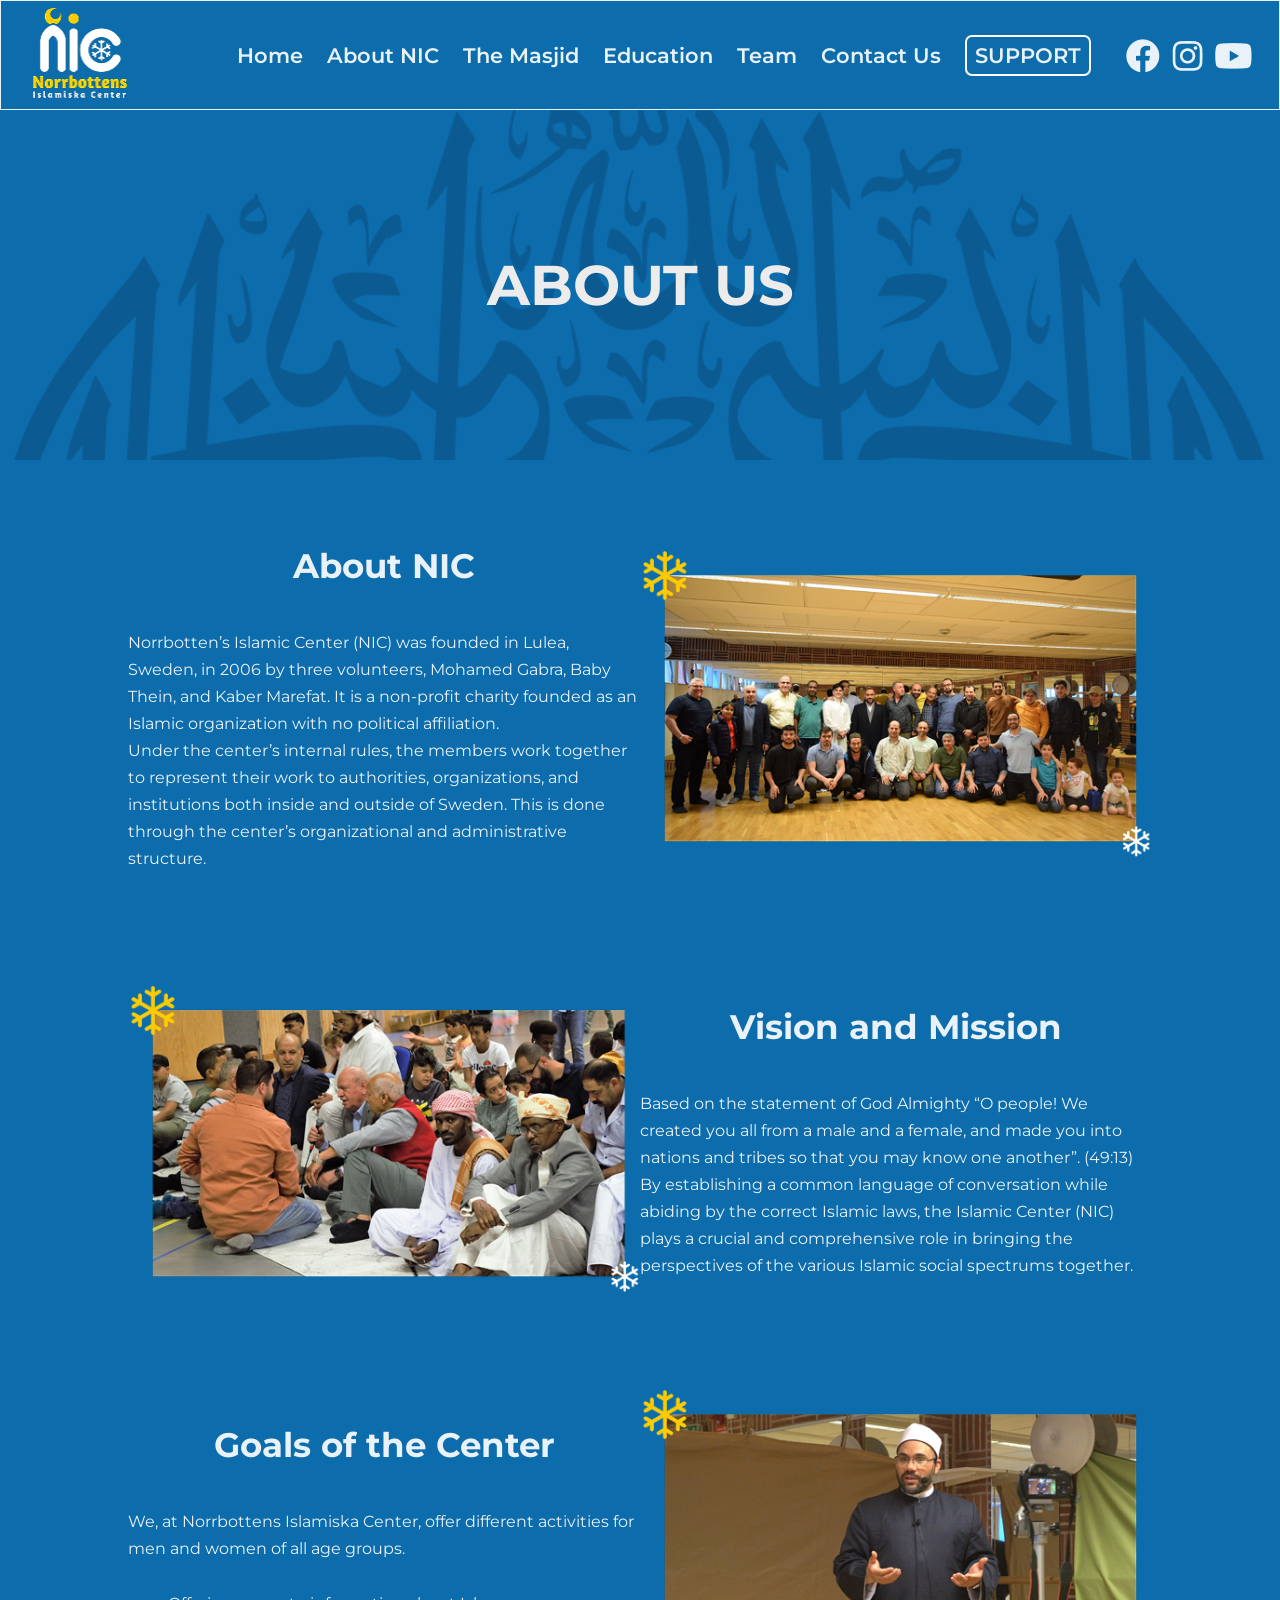
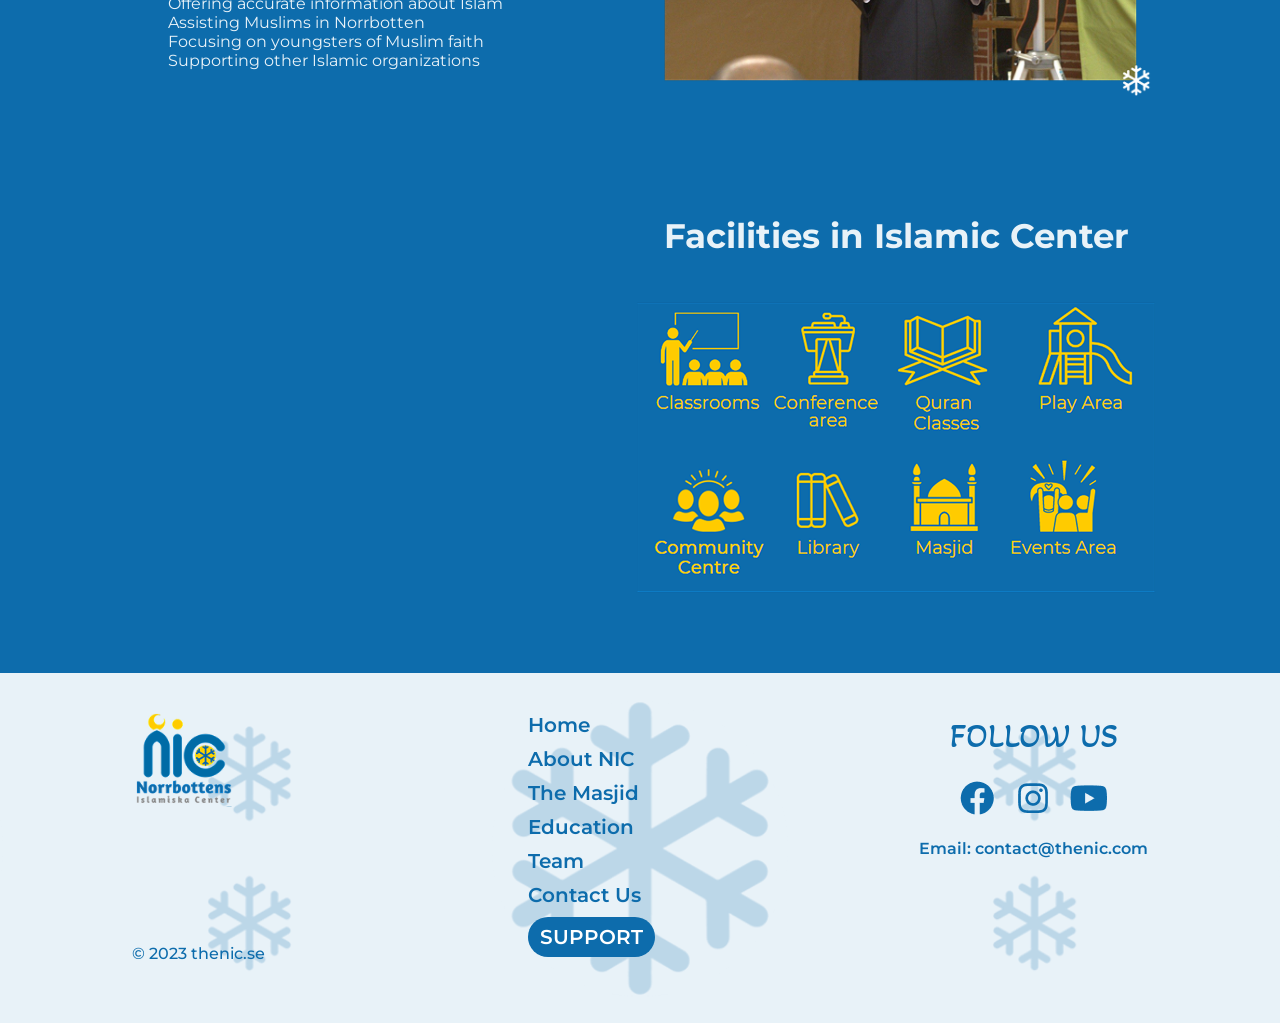
<file: about.html>
<!DOCTYPE html>
<html lang="en">

<head>
  <meta charset="UTF-8" />
  <meta name="viewport" content="width=device-width, initial-scale=1.0" />
  <link rel="stylesheet" href="./style.css" />
  <link rel="stylesheet" href="./index.html" />
  <link rel="icon" type="image/x-icon" href="./Assets/footer logo.png">
  <title>About Page</title>
</head>

<body>
  <div class="about_page">
    <div class="navbar">
      <div class="logo">
        <img src="./Assets/logo.png" alt="" />
      </div>

      <div class="nav_menu">
        <a href="./index.html">Home</a>
        <a href="./about.html">About NIC</a>
        <a href="./masjid.html">The Masjid</a>
        <a href="./education.html">Education</a>
        <a href="./team.html">Team</a>
        <a href="./contact.html">Contact Us</a>
        <a class="support" href="">Support</a>

        <div class="social_icons">
          <img src="./Assets/fb.png" alt="" />
          <img src="./Assets/insta.png" alt="" />
          <img src="./Assets/youtube.png" alt="" />
        </div>
      </div>
    </div>

    <div class="hero_section">
      <div class="hero_content">
        <p>ABOUT US</p>
      </div>
    </div>

    <div class="about_content">
      <div class="about">
        <div class="left">
          <h1>About NIC</h1>
          <p>
            Norrbotten’s Islamic Center (NIC) was founded in Lulea, Sweden, in
            2006 by three volunteers, Mohamed Gabra, Baby Thein, and Kaber
            Marefat. It is a non-profit charity founded as an Islamic
            organization with no political affiliation. <br />
            Under the center’s internal rules, the members work together to
            represent their work to authorities, organizations, and
            institutions both inside and outside of Sweden. This is done
            through the center’s organizational and administrative structure.
          </p>
        </div>
        <div class="right">
          <img src="./Assets/about.png" alt="" />
        </div>
      </div>
      <div class="vision">
        <div class="left">
          <img src="./Assets/vision img.png" alt="" />
        </div>

        <div class="right">
          <h1>Vision and Mission</h1>
          <p>
            Based on the statement of God Almighty “O people! We created you all from a male and a female, and made you
            into nations and tribes so that you may know one another”. (49:13) <br>
            By establishing a common language of conversation while abiding by the correct Islamic laws, the Islamic
            Center (NIC) plays a crucial and comprehensive role in bringing the perspectives of the various Islamic
            social spectrums together.
          </p>
        </div>


      </div>
      <div class="goals">
        <div class="left">
          <h1>Goals of the Center</h1>
          <p>
            We, at Norrbottens Islamiska Center, offer different activities for men and women of all age groups.
          </p>

          <ul>
            <li>Offering accurate information about Islam</li>
            <li>Assisting Muslims in Norrbotten</li>
            <li>Focusing on youngsters of Muslim faith</li>
            <li>Supporting other Islamic organizations</li>
          </ul>
        </div>
        <div class="right">
          <img src="./Assets/goals.png" alt="" />
        </div>
      </div>
      <div class="facilities">

        <div class="left">
          <h1>Goals of the Center</h1>
          <p>
            We, at Norrbottens Islamiska Center, offer different activities for men and women of all age groups.
          </p>

          <ul>
            <li>Offering accurate information about Islam</li>
            <li>Assisting Muslims in Norrbotten</li>
            <li>Focusing on youngsters of Muslim faith</li>
            <li>Supporting other Islamic organizations</li>
          </ul>
        </div>
        <div class="righ">
          <h1>Facilities in Islamic Center</h1>
          <div class="fac_img">
            <img src="./Assets/fac img.png" alt="">
          </div>
        </div>

      </div>
    </div>


  </div>
  <div class="footer">
    <div class="logo">
      <img src="./Assets/footer logo.png" alt="" />
      <p>© 2023 thenic.se</p>
    </div>

    <div class="footer_menu">


      <a href="./index.html">Home</a>
      <a href="./about.html">About NIC</a>
      <a href="./masjid.html">The Masjid</a>
      <a href="./education.html">Education</a>
      <a href="./team.html">Team</a>
      <a href="./contact.html">Contact Us</a>
      <a class="support" href="">Support</a>


    </div>

    <div class="social_icons">
      <div class="head">Follow Us</div>
      <div class="img">
        <img src="./Assets/footer fb.png" alt="" />
        <img src="./Assets/footer insta.png" alt="" />
        <img src="./Assets/footer yt.png" alt="" />
      </div>
      <div class="email">Email: contact@thenic.com</div>
    </div>

  </div>
</body>

</html>
</file>
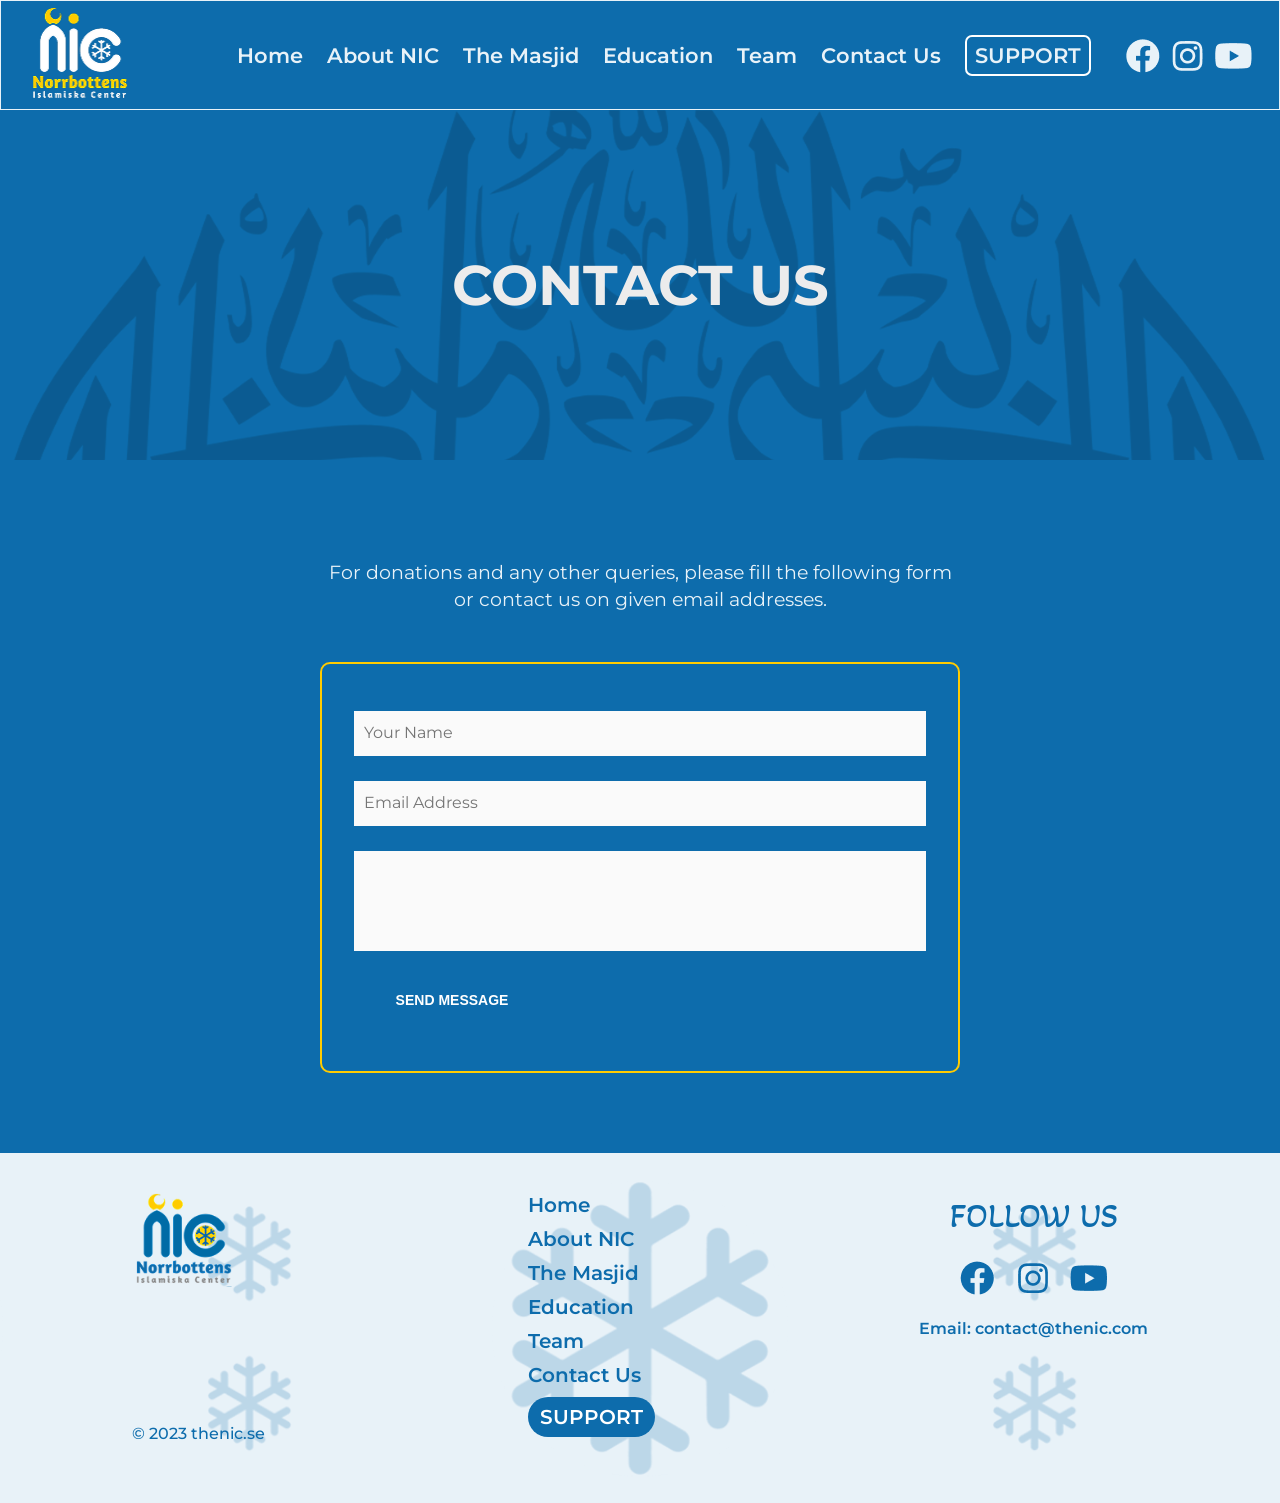
<file: contact.html>
<!DOCTYPE html>
<html lang="en">

<head>
  <meta charset="UTF-8" />
  <meta name="viewport" content="width=device-width, initial-scale=1.0" />
  <link rel="stylesheet" href="./style.css" />
  <link rel="stylesheet" href="./index.html">
  <link rel="icon" type="image/x-icon" href="./Assets/footer logo.png">
  
  <title>Contact Page</title>
</head>

<body>

  <!-- navbar -->
  <div class="navbar">
    <div class="logo">
      <img src="./Assets/logo.png" alt="" />
    </div>

    <div class="nav_menu">
      <a href="./index.html">Home</a>
      <a href="./about.html">About NIC</a>
      <a href="./masjid.html">The Masjid</a>
      <a href="./education.html">Education</a>
      <a href="./team.html">Team</a>
      <a href="./contact.html">Contact Us</a>
      <a class="support" href="">Support</a>


      <div class="social_icons">
        <img src="./Assets/fb.png" alt="" />
        <img src="./Assets/insta.png" alt="" />
        <img src="./Assets/youtube.png" alt="" />
      </div>
    </div>
  </div>


  <!-- hero section -->
  <div class="hero_section">
    <div class="hero_content">
      <p>CONTACT US</p>
    </div>
  </div>

  <div class="form_section">
    <p>For donations and any other queries, please fill the following form or contact us on given email addresses.</p>
    <form action="">

      <input class="input_main" type="text" placeholder="Your Name">
           <input class="input_main" type="text" placeholder="Email Address">
           <input class="input_sec" type="text">
<button class="form_btn">SEND MESSAGE</button>

    </form>
  </div>


  <!-- Footer -->
  <div class="footer">
    <div class="logo">
      <img src="./Assets/footer logo.png" alt="" />
      <p>© 2023 thenic.se</p>
    </div>

    <div class="footer_menu">


      <a href="./index.html">Home</a>
      <a href="./about.html">About NIC</a>
      <a href="./masjid.html">The Masjid</a>
      <a href="./education.html">Education</a>
      <a href="./team.html">Team</a>
      <a href="./contact.html">Contact Us</a>
      <a class="support" href="">Support</a>


    </div>

    <div class="social_icons">
      <div class="head">Follow Us</div>
      <div class="img">
        <img src="./Assets/footer fb.png" alt="" />
        <img src="./Assets/footer insta.png" alt="" />
        <img src="./Assets/footer yt.png" alt="" />
      </div>
      <div class="email">Email: contact@thenic.com</div>
    </div>

  </div>

</body>

</html>
</file>
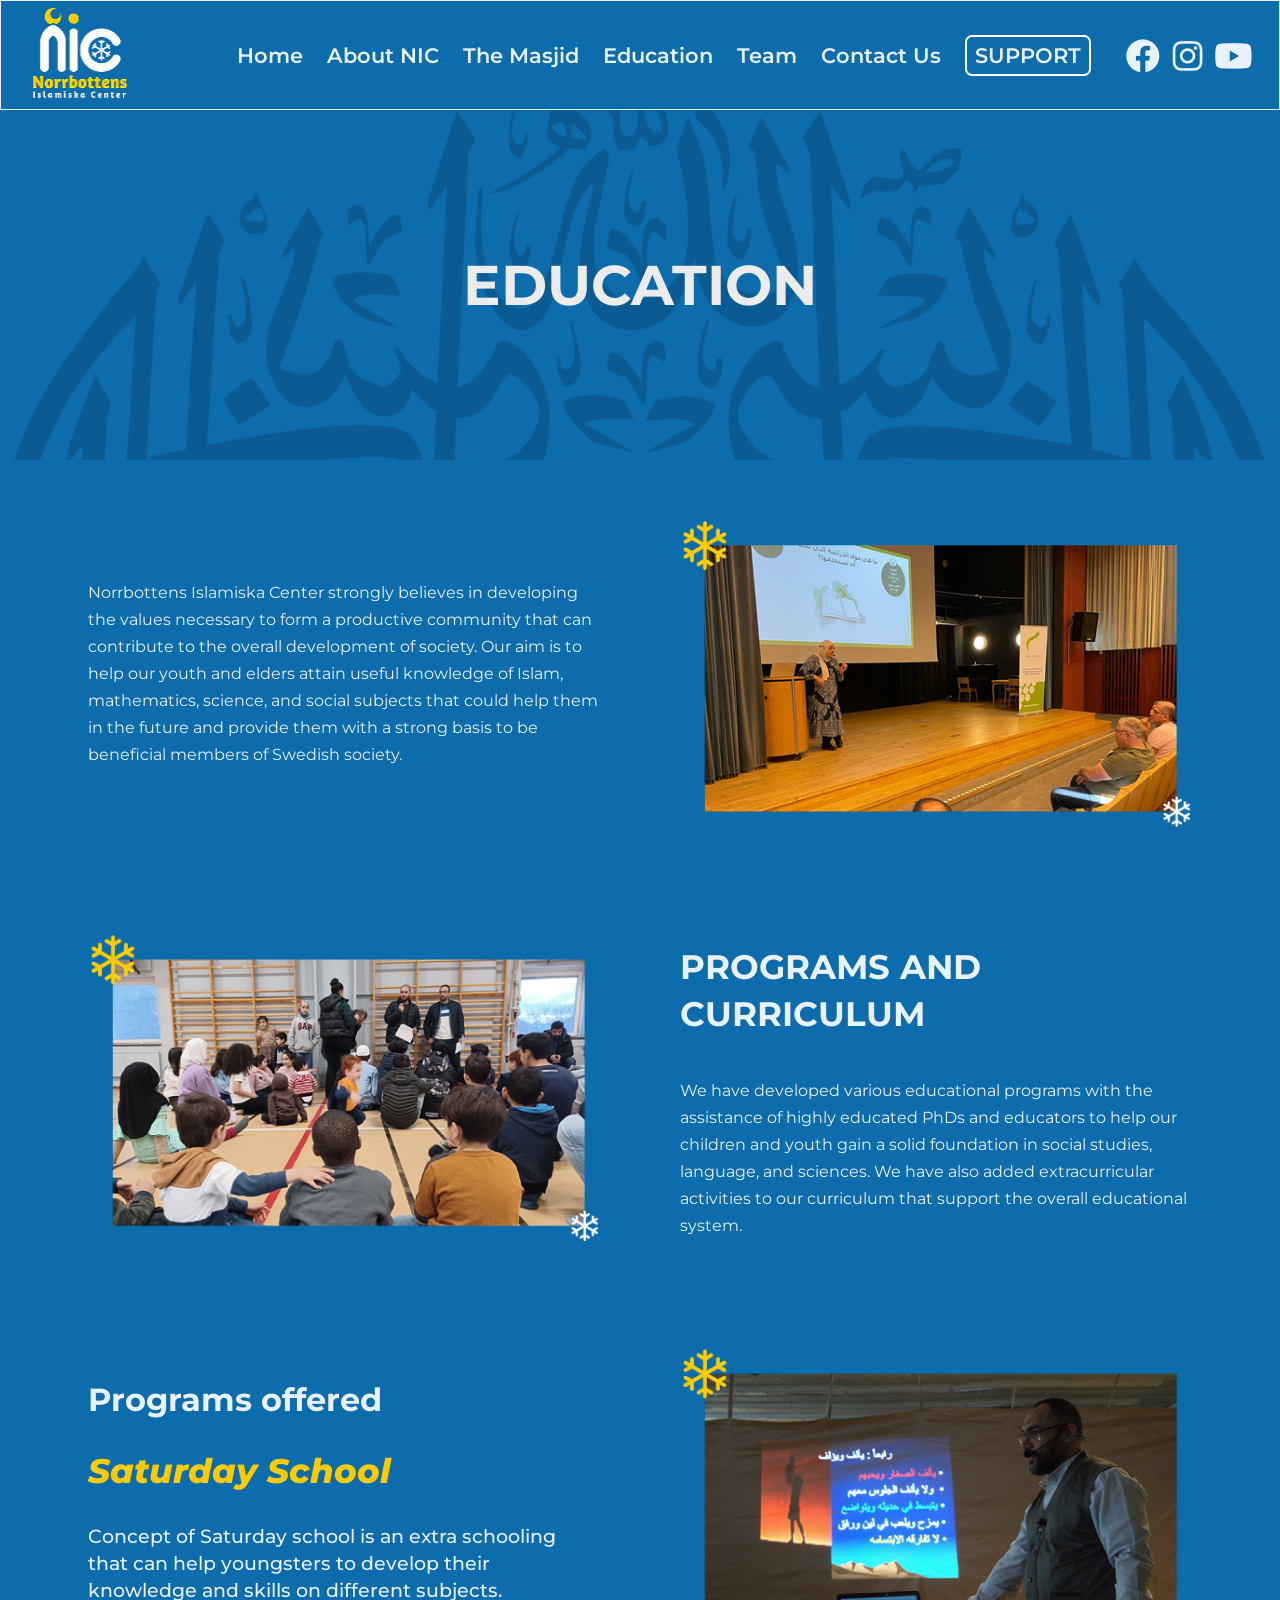
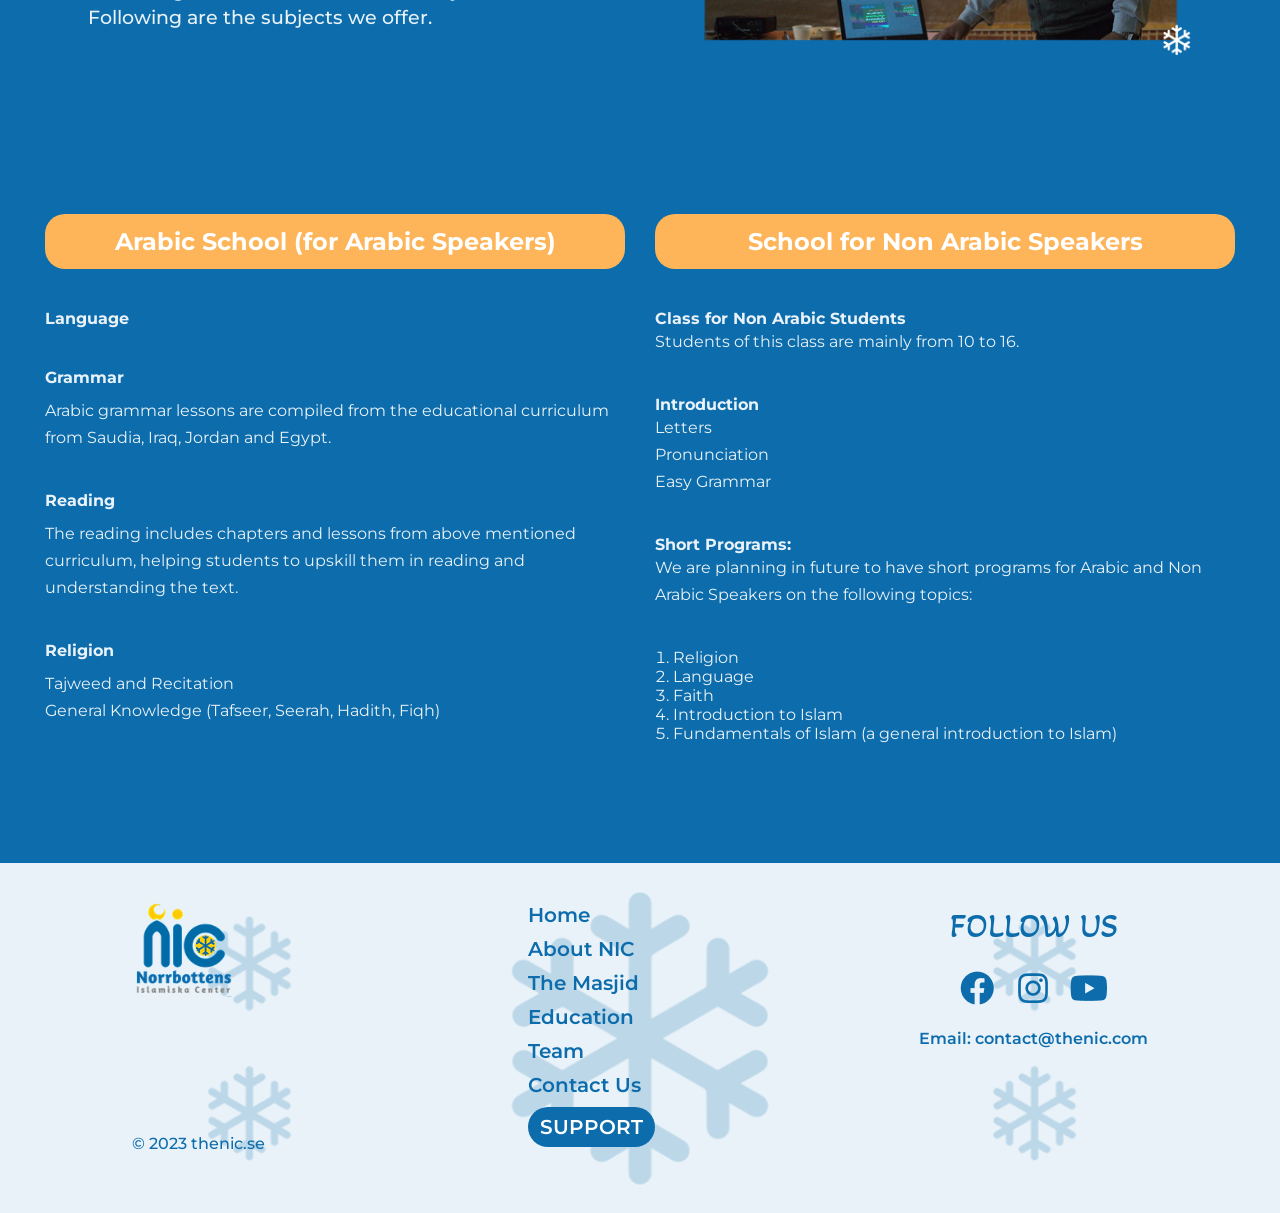
<file: education.html>
<!DOCTYPE html>
<html lang="en">

<head>
  <meta charset="UTF-8" />
  <meta name="viewport" content="width=device-width, initial-scale=1.0" />
  <link rel="stylesheet" href="./style.css" />
  <link rel="stylesheet" href="./index.html" />
  <link rel="icon" type="image/x-icon" href="./Assets/footer logo.png">
  <title>Education Page</title>
</head>

<body>
  <div class="education_page">
    <div class="navbar">
      <div class="logo">
        <img src="./Assets/logo.png" alt="" />
      </div>

      <div class="nav_menu">
        <a href="./index.html">Home</a>
        <a href="./about.html">About NIC</a>
        <a href="./masjid.html">The Masjid</a>
        <a href="./education.html">Education</a>
        <a href="./team.html">Team</a>
        <a href="./contact.html">Contact Us</a>
        <a class="support" href="">Support</a>

        <div class="social_icons">
          <img src="./Assets/fb.png" alt="" />
          <img src="./Assets/insta.png" alt="" />
          <img src="./Assets/youtube.png" alt="" />
        </div>
      </div>
    </div>
    <div class="hero_section">
      <div class="hero_content">
        <p>EDUCATION</p>
      </div>
    </div>
    <div class="content">
      <div class="about_content">
        <div class="one">
          <div class="left">
            <p>
              Norrbottens Islamiska Center strongly believes in developing the
              values necessary to form a productive community that can
              contribute to the overall development of society. Our aim is to
              help our youth and elders attain useful knowledge of Islam,
              mathematics, science, and social subjects that could help them
              in the future and provide them with a strong basis to be
              beneficial members of Swedish society.
            </p>
          </div>
          <div class="right">
            <img src="./Assets/education 1.png" alt="" />
          </div>
        </div>
        <div class="two">
          <div class="left">
            <img src="./Assets/education 2.png" alt="" />
          </div>

          <div class="right">
            <h1>
              Programs and <br />
              Curriculum
            </h1>
            <p>
              We have developed various educational programs with the
              assistance of highly educated PhDs and educators to help our
              children and youth gain a solid foundation in social studies,
              language, and sciences. We have also added extracurricular
              activities to our curriculum that support the overall
              educational system.
            </p>
          </div>
        </div>
        <div class="three">
          <div class="left">
            <h1>Programs offered</h1>
            <h2>Saturday School</h2>
            <p>
              Concept of Saturday school is an extra schooling that can help
              youngsters to develop their knowledge and skills on different
              subjects. Following are the subjects we offer.
            </p>
          </div>
          <div class="right">
            <img src="./Assets/education 3.png" alt="" />
          </div>
        </div>
        <div class="school">
          <div class="arabic">
            <div class="head">Arabic School (for Arabic Speakers)</div>
            <div class="one">
              <h3>Language</h3>
            </div>
            <div class="two">
              <h3>Grammar</h3>
              <p>
                Arabic grammar lessons are compiled from the educational
                curriculum from Saudia, Iraq, Jordan and Egypt.
              </p>
            </div>
            <div class="three">
              <h3>Reading</h3>
              <p>
                The reading includes chapters and lessons from above mentioned
                curriculum, helping students to upskill them in reading and
                understanding the text.
              </p>
            </div>
            <div class="four">
              <h3>Religion</h3>
              <p>
                Tajweed and Recitation <br />
                General Knowledge (Tafseer, Seerah, Hadith, Fiqh)
              </p>
            </div>
          </div>
          <div class="non_arabic">
            <div class="head">School for Non Arabic Speakers</div>
            <div class="one">
              <h3>Class for Non Arabic Students</h3>
              <p>Students of this class are mainly from 10 to 16.</p>
            </div>
            <div class="two">
              <h3>Introduction</h3>
              <p>Letters</p>
              <p>Pronunciation</p>
              <p>Easy Grammar</p>
            </div>
            <div class="three">
              <h3>Short Programs:</h3>
              <p>
                We are planning in future to have short programs for Arabic and Non Arabic Speakers on the following
                topics:
              </p>
            </div>
            <div class="four">
              <ul>
                <li>Religion</li>
                <li>Language</li>
                <li>Faith</li>
                <li>Introduction to Islam</li>
                <li>Fundamentals of Islam (a general introduction to Islam)</li>

              </ul>
            </div>
          </div>
        </div>
      </div>
    </div>
  </div>

  <div class="footer">
    <div class="logo">
      <img src="./Assets/footer logo.png" alt="" />
      <p>© 2023 thenic.se</p>
    </div>

    <div class="footer_menu">


      <a href="./index.html">Home</a>
      <a href="./about.html">About NIC</a>
      <a href="./masjid.html">The Masjid</a>
      <a href="./education.html">Education</a>
      <a href="./team.html">Team</a>
      <a href="./contact.html">Contact Us</a>
      <a class="support" href="">Support</a>


    </div>

    <div class="social_icons">
      <div class="head">Follow Us</div>
      <div class="img">
        <img src="./Assets/footer fb.png" alt="" />
        <img src="./Assets/footer insta.png" alt="" />
        <img src="./Assets/footer yt.png" alt="" />
      </div>
      <div class="email">Email: contact@thenic.com</div>
    </div>

  </div>
  </div>

</body>

</html>
</file>
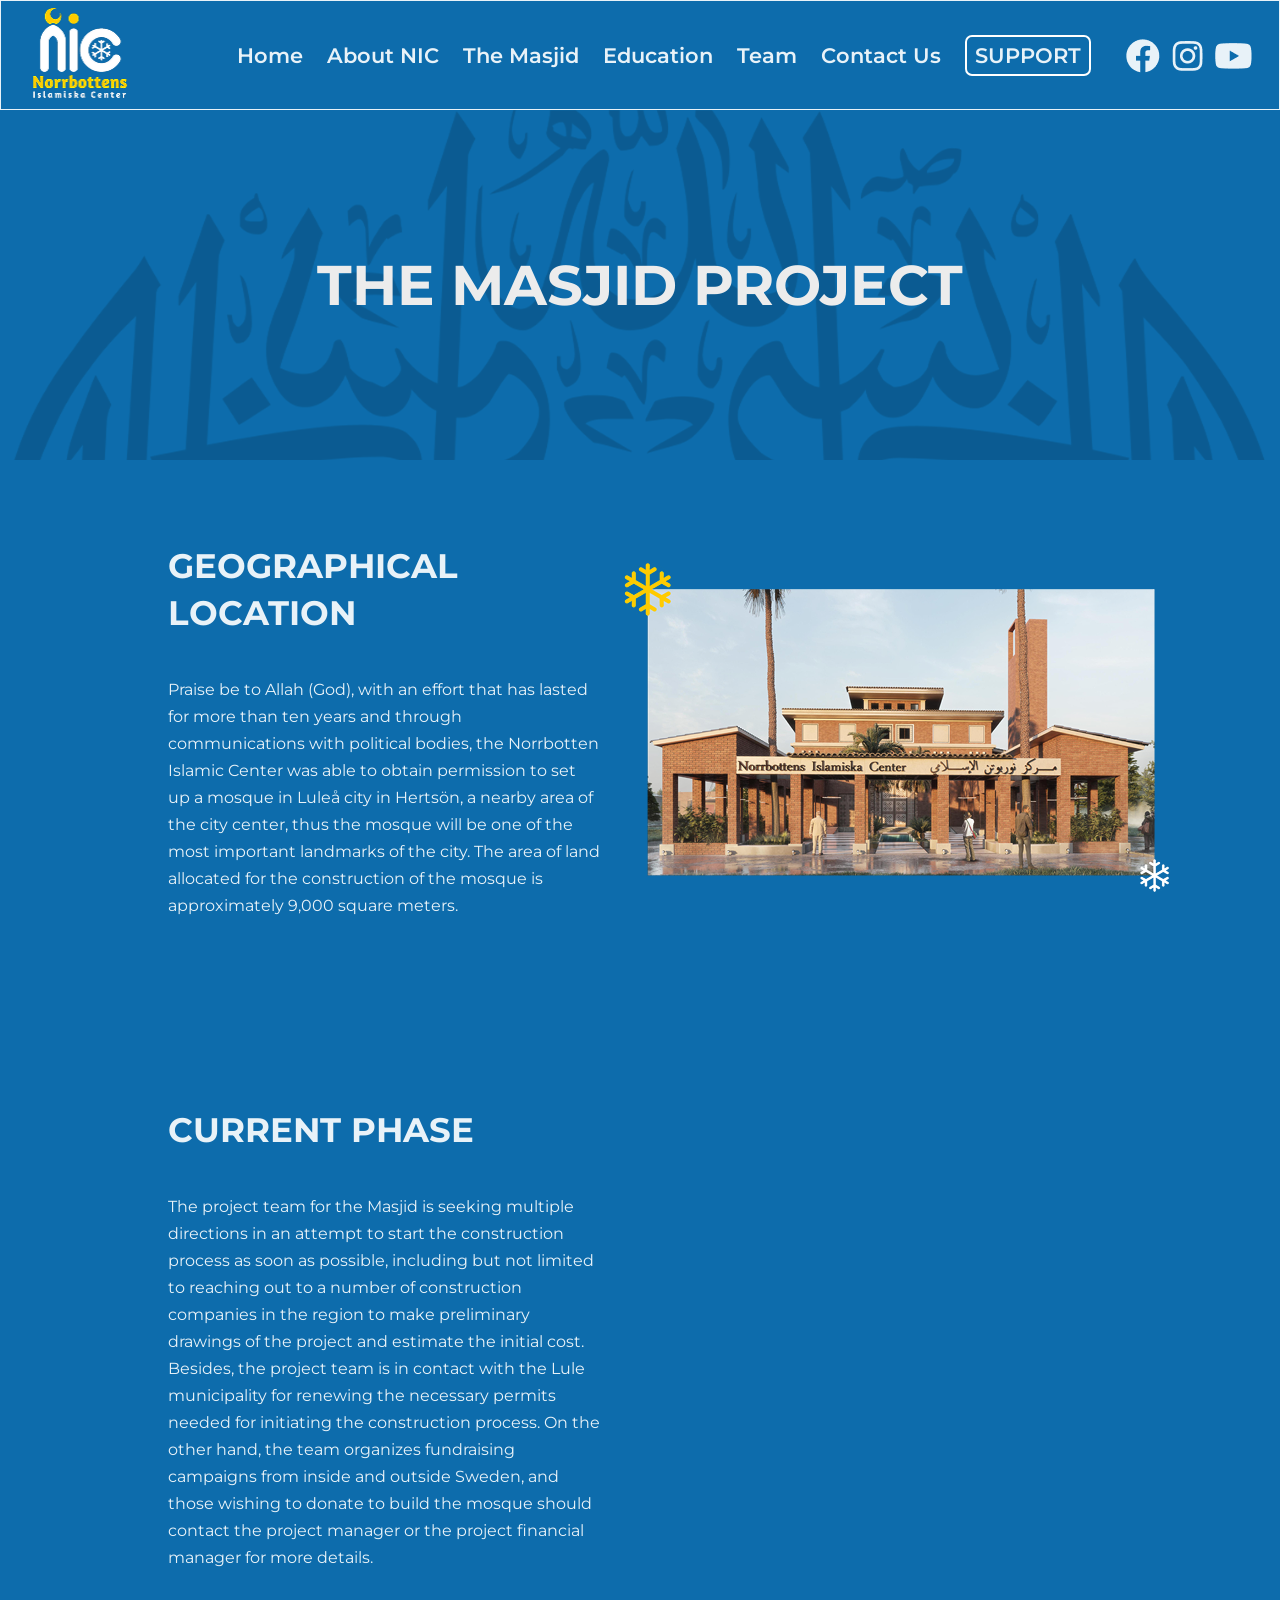
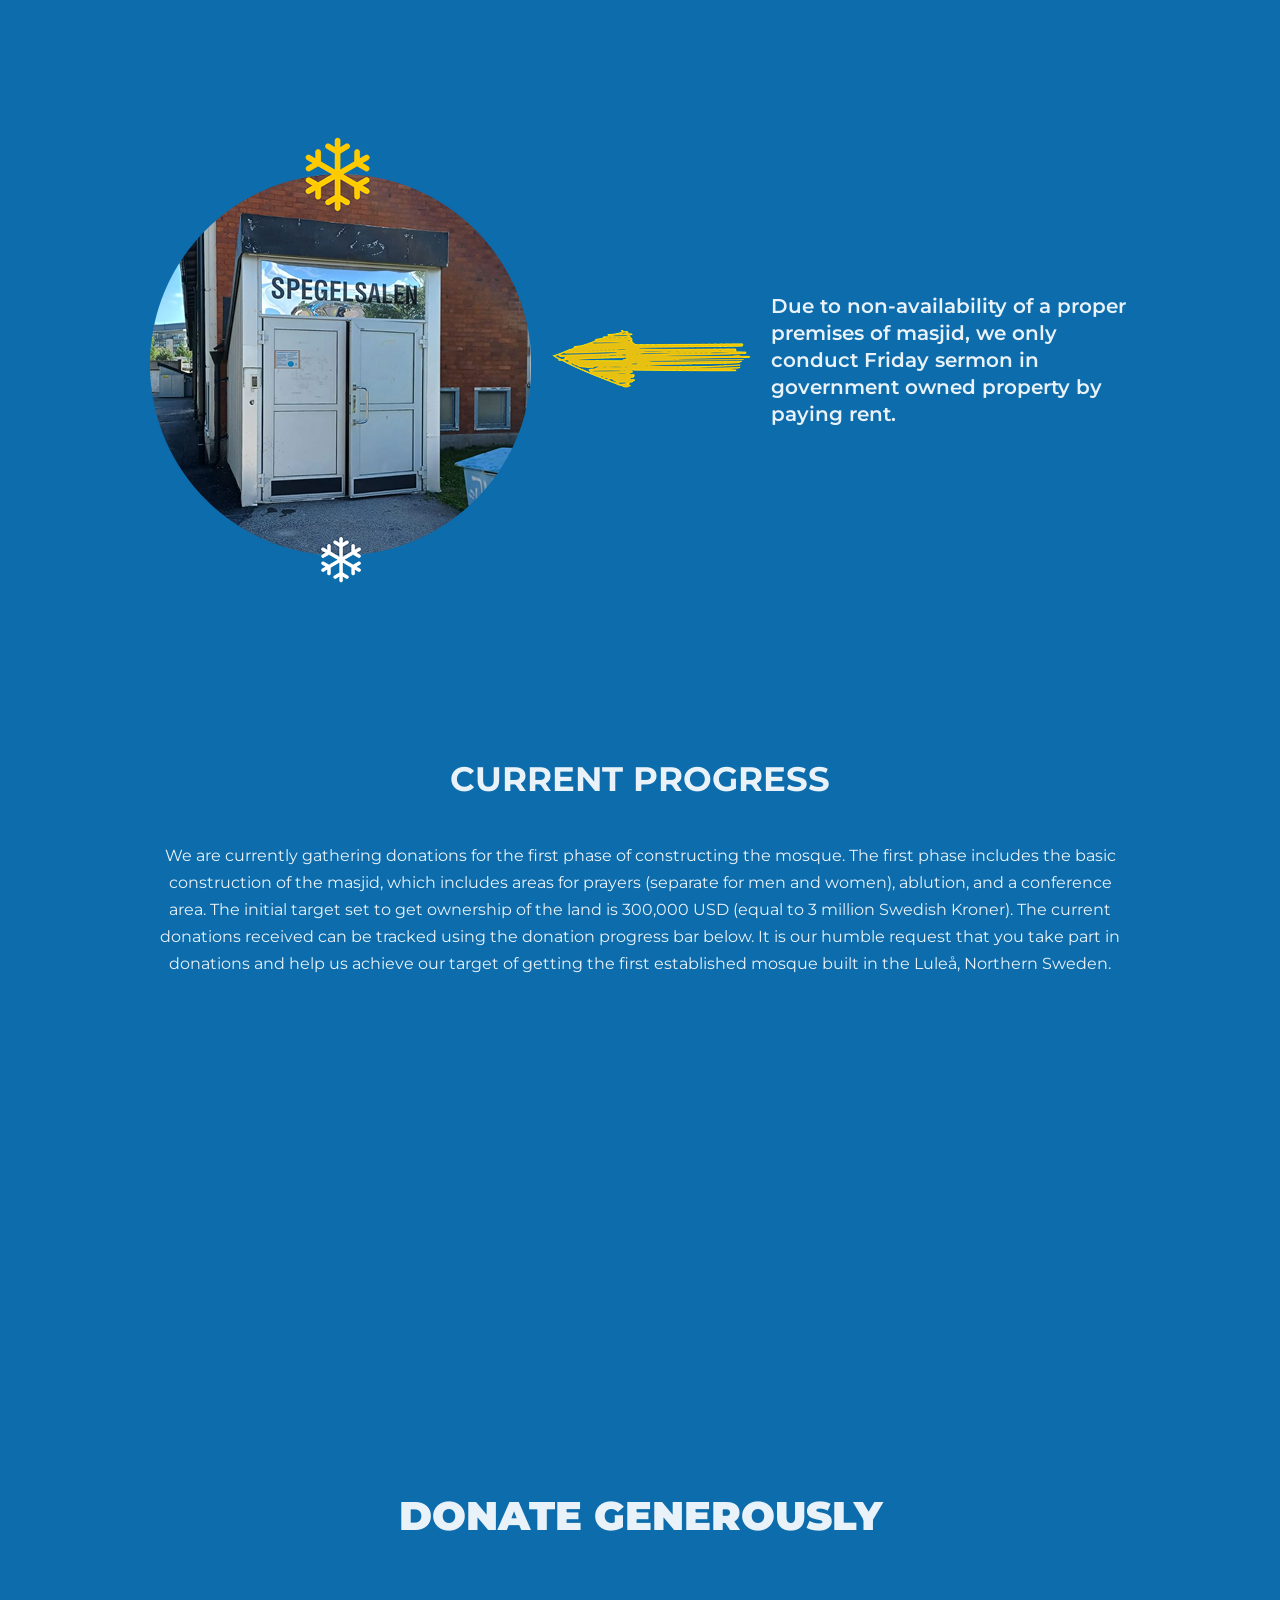
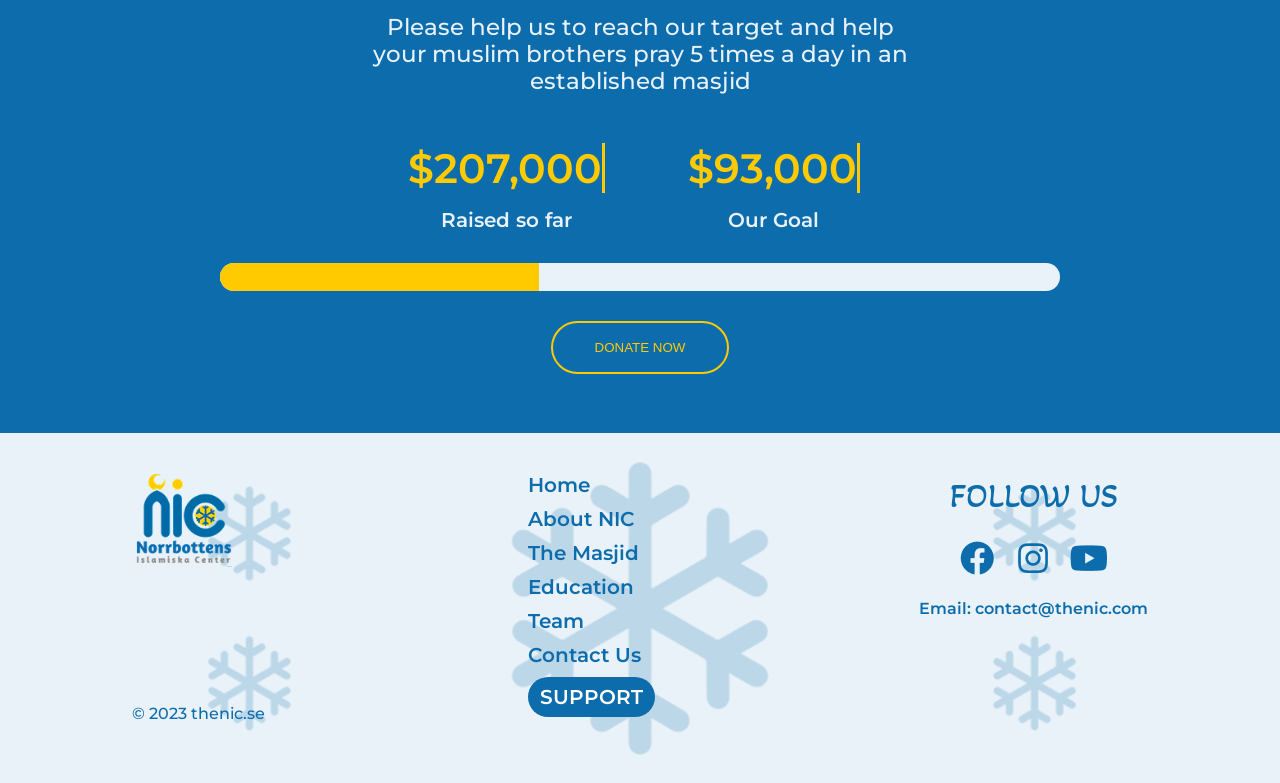
<file: masjid.html>
<!DOCTYPE html>
<html lang="en">
  <head>
    <meta charset="UTF-8" />
    <meta name="viewport" content="width=device-width, initial-scale=1.0" />
    <link rel="stylesheet" href="./style.css" />
    <link rel="stylesheet" href="./index.html" />
    <link rel="icon" type="image/x-icon" href="./Assets/footer logo.png">
    <title>Masjid Page</title>
  </head>
  <body>
    <div class="masjid_page">
      <div class="navbar">
        <div class="logo">
          <img src="./Assets/logo.png" alt="" />
        </div>

        <div class="nav_menu">
          <a href="./index.html">Home</a>
          <a href="./about.html">About NIC</a>
          <a href="./masjid.html">The Masjid</a>
          <a href="./education.html">Education</a>
          <a href="./team.html">Team</a>
          <a href="./contact.html">Contact Us</a>
          <a class="support" href="">Support</a>

          <div class="social_icons">
            <img src="./Assets/fb.png" alt="" />
            <img src="./Assets/insta.png" alt="" />
            <img src="./Assets/youtube.png" alt="" />
          </div>
        </div>
      </div>

      <div class="hero_section">
        <div class="hero_content">
          <p>THE MASJID PROJECT</p>
        </div>
      </div>
      <div class="main_content">
        <div class="geographical">
          <div class="left">
            <h1>GEOGRAPHICAL LOCATION</h1>
            <p>
              Praise be to Allah (God), with an effort that has lasted for more
              than ten years and through communications with political bodies,
              the Norrbotten Islamic Center was able to obtain permission to set
              up a mosque in Luleå city in Hertsön, a nearby area of the city
              center, thus the mosque will be one of the most important
              landmarks of the city. The area of land allocated for the
              construction of the mosque is approximately 9,000 square meters.
            </p>
          </div>
          <div class="right">
            <img src="./Assets/masjid.png" alt="" />
          </div>
        </div>

        <div class="current">
          <div class="left">
            <h1>CURRENT PHASE</h1>
            <p>
              The project team for the Masjid is seeking multiple directions in
              an attempt to start the construction process as soon as possible,
              including but not limited to reaching out to a number of
              construction companies in the region to make preliminary drawings
              of the project and estimate the initial cost. Besides, the project
              team is in contact with the Lule municipality for renewing the
              necessary permits needed for initiating the construction process.
              On the other hand, the team organizes fundraising campaigns from
              inside and outside Sweden, and those wishing to donate to build
              the mosque should contact the project manager or the project
              financial manager for more details.
            </p>
          </div>
          <div class="right">
            <iframe
              width="560"
              height="315"
              src="https://www.youtube.com/embed/f_KR6ntXhZw?si=HZpTrb7V-jMwnwiT"
              title="YouTube video player"
              frameborder="0"
              allow="accelerometer; autoplay; clipboard-write; encrypted-media; gyroscope; picture-in-picture; web-share"
              referrerpolicy="strict-origin-when-cross-origin"
              allowfullscreen
            ></iframe>
          </div>
        </div>
        <div class="gate">
          <div class="left">
            <img src="./Assets/gate.png" alt="" />
          </div>
          <div class="midd">
            <img src="./Assets/arrow.png" alt="" />
          </div>
          <div class="right">
            <p>
              Due to non-availability of a proper premises of masjid, we only
              conduct Friday sermon in government owned property by paying rent.
            </p>
          </div>
        </div>

        <div class="current_progress">
          <h1>CURRENT PROGRESS</h1>
          <p>
            We are currently gathering donations for the first phase of
            constructing the mosque. The first phase includes the basic
            construction of the masjid, which includes areas for prayers
            (separate for men and women), ablution, and a conference area. The
            initial target set to get ownership of the land is 300,000 USD
            (equal to 3 million Swedish Kroner). The current donations received
            can be tracked using the donation progress bar below. It is our
            humble request that you take part in donations and help us achieve
            our target of getting the first established mosque built in the
            Luleå, Northern Sweden.
          </p>
        </div>
        <div class="donate">
          <div class="top">
            <iframe
              width="560"
              height="315"
              src="https://www.youtube.com/embed/z9se1w20bPY?si=zSenns1ZzAFS7n39"
              title="YouTube video player"
              frameborder="0"
              allow="accelerometer; autoplay; clipboard-write; encrypted-media; gyroscope; picture-in-picture; web-share"
              referrerpolicy="strict-origin-when-cross-origin"
              allowfullscreen
            ></iframe>
            <h1>DONATE GENEROUSLY</h1>
          </div>
          <div class="middle">
            <p>
              Please help us to reach our target and help your muslim brothers
              pray 5 times a day in an established masjid
            </p>
          </div>
          <div class="bottom">
            <div class="dollar">
              <div class="left">
                <h1 id="target">$93,000</h1>
                <p>Raised so far</p>
              </div>
              <div class="right">
                <h1 id="collected">$207,000</h1>
                <p>Our Goal</p>
              </div>
            </div>
            <div class="bar">
              <div class="fill" id="progress"></div>
            </div>
            <div class="btn">
            <button>DONATE NOW</button>
          </div>
          </div>
        </div>
      </div>
      <div class="footer">
      <div class="logo">
        <img src="./Assets/footer logo.png" alt="" />
        <p>© 2023 thenic.se</p>
      </div>

      <div class="footer_menu">


     <a href="./index.html">Home</a>
        <a href="./about.html">About NIC</a>
        <a href="./masjid.html">The Masjid</a>
        <a href="./education.html">Education</a>
        <a href="./team.html">Team</a>
        <a href="./contact.html">Contact Us</a>
        <a class="support" href="">Support</a>


      </div>

      <div class="social_icons">
        <div class="head">Follow Us</div>
        <div class="img">
          <img src="./Assets/footer fb.png" alt="" />
        <img src="./Assets/footer insta.png" alt="" />
        <img src="./Assets/footer yt.png" alt="" />
        </div>
        <div class="email">Email: contact@thenic.com</div>
    </div>
    </div>

    <script>
      function typeEffect(element, text, speed = 80) {
        let i = 0;
        element.textContent = "";
        function typing() {
          if (i < text.length) {
            element.textContent += text.charAt(i);
            i++;
            setTimeout(typing, speed);
          }
        }
        typing();
      }
      
      function animateBar(barElement, percent, duration = 2000) {
        let width = 0;
        const stepTime = duration / percent;
        function grow() {
          if (width < percent) {
            width++;
            barElement.style.width = width + "%";
            setTimeout(grow, stepTime);
          }
        }
        grow();
      }
      
      window.onload = () => {
        const targetEl = document.getElementById("target");
        const collectedEl = document.getElementById("collected");
        const progress = document.getElementById("progress");
      
        const targetValue = 207000;    
        const collectedValue = 93000;  
        const percent = Math.round((collectedValue / targetValue) * 100);
      
        // typing effect (no cursor)
        typeEffect(targetEl, "$" + targetValue.toLocaleString(), 80);
        typeEffect(collectedEl, "$" + collectedValue.toLocaleString(), 80);
      
        // bar animate FORAN sath-sath
        animateBar(progress, percent, 2000);
      };
      </script>
      
      
      
  </body>
</html>
</file>
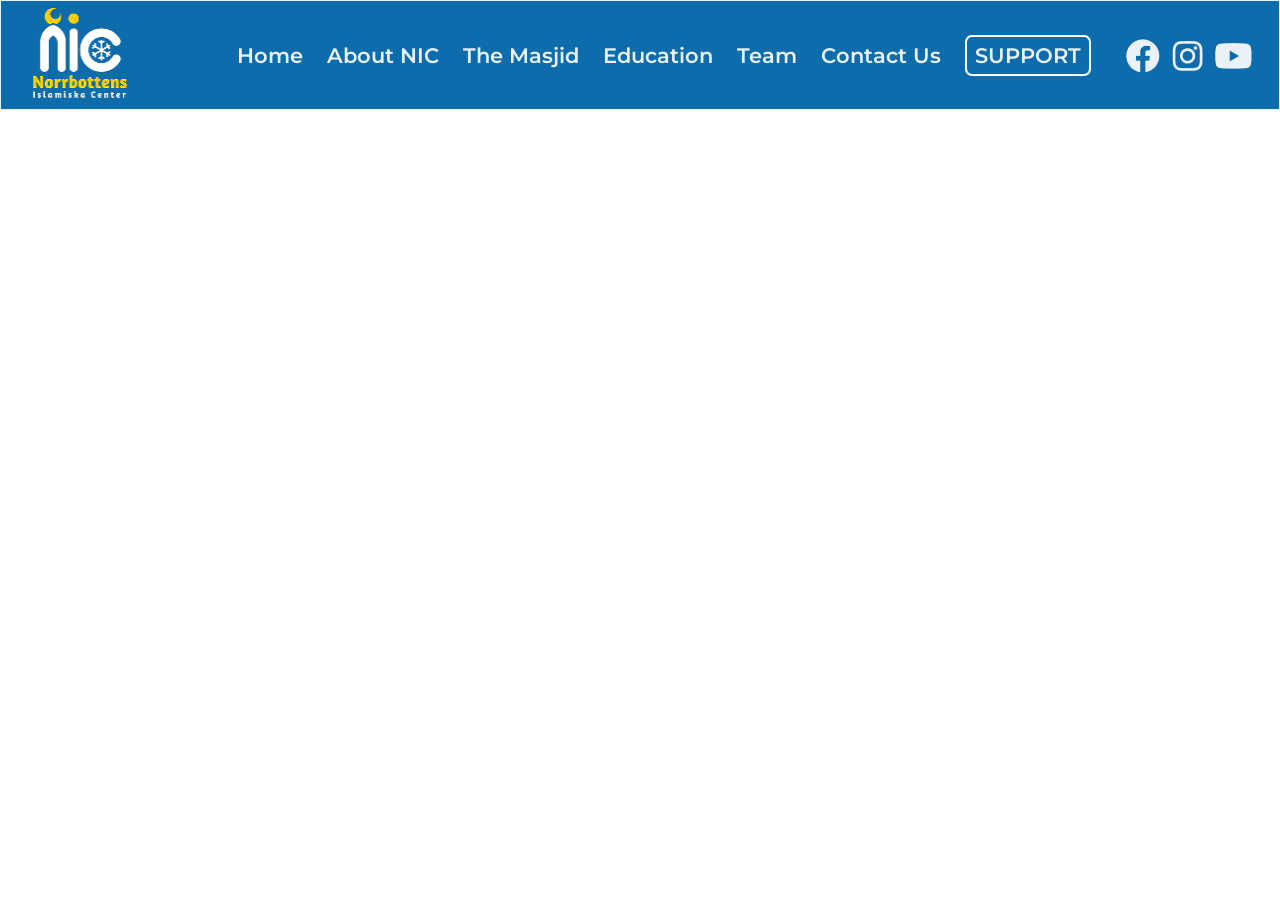
<file: support.html>
<!DOCTYPE html>
<html lang="en">
<head>
    <meta charset="UTF-8" />
    <meta name="viewport" content="width=device-width, initial-scale=1.0" />
    <link rel="stylesheet" href="./style.css" />
    <link rel="stylesheet" href="./index.html">
    <link rel="icon" type="image/x-icon" href="./Assets/footer logo.png">
    <title>Support Page</title>
  </head>
<body>
    <div class="navbar">
      <div class="logo">
        <img src="./Assets/logo.png" alt="" />
      </div>

      <div class="nav_menu">
        <a href="./index.html">Home</a>
        <a href="./about.html">About NIC</a>
        <a href="./masjid.html">The Masjid</a>
        <a href="./education.html">Education</a>
        <a href="./team.html">Team</a>
        <a href="./contact.html">Contact Us</a>
        <a class="support" href="">Support</a>


        <div class="social_icons">
          <img src="./Assets/fb.png" alt="" />
          <img src="./Assets/insta.png" alt="" />
          <img src="./Assets/youtube.png" alt="" />
        </div>
      </div>
    </div>
</body>
</html>
</file>
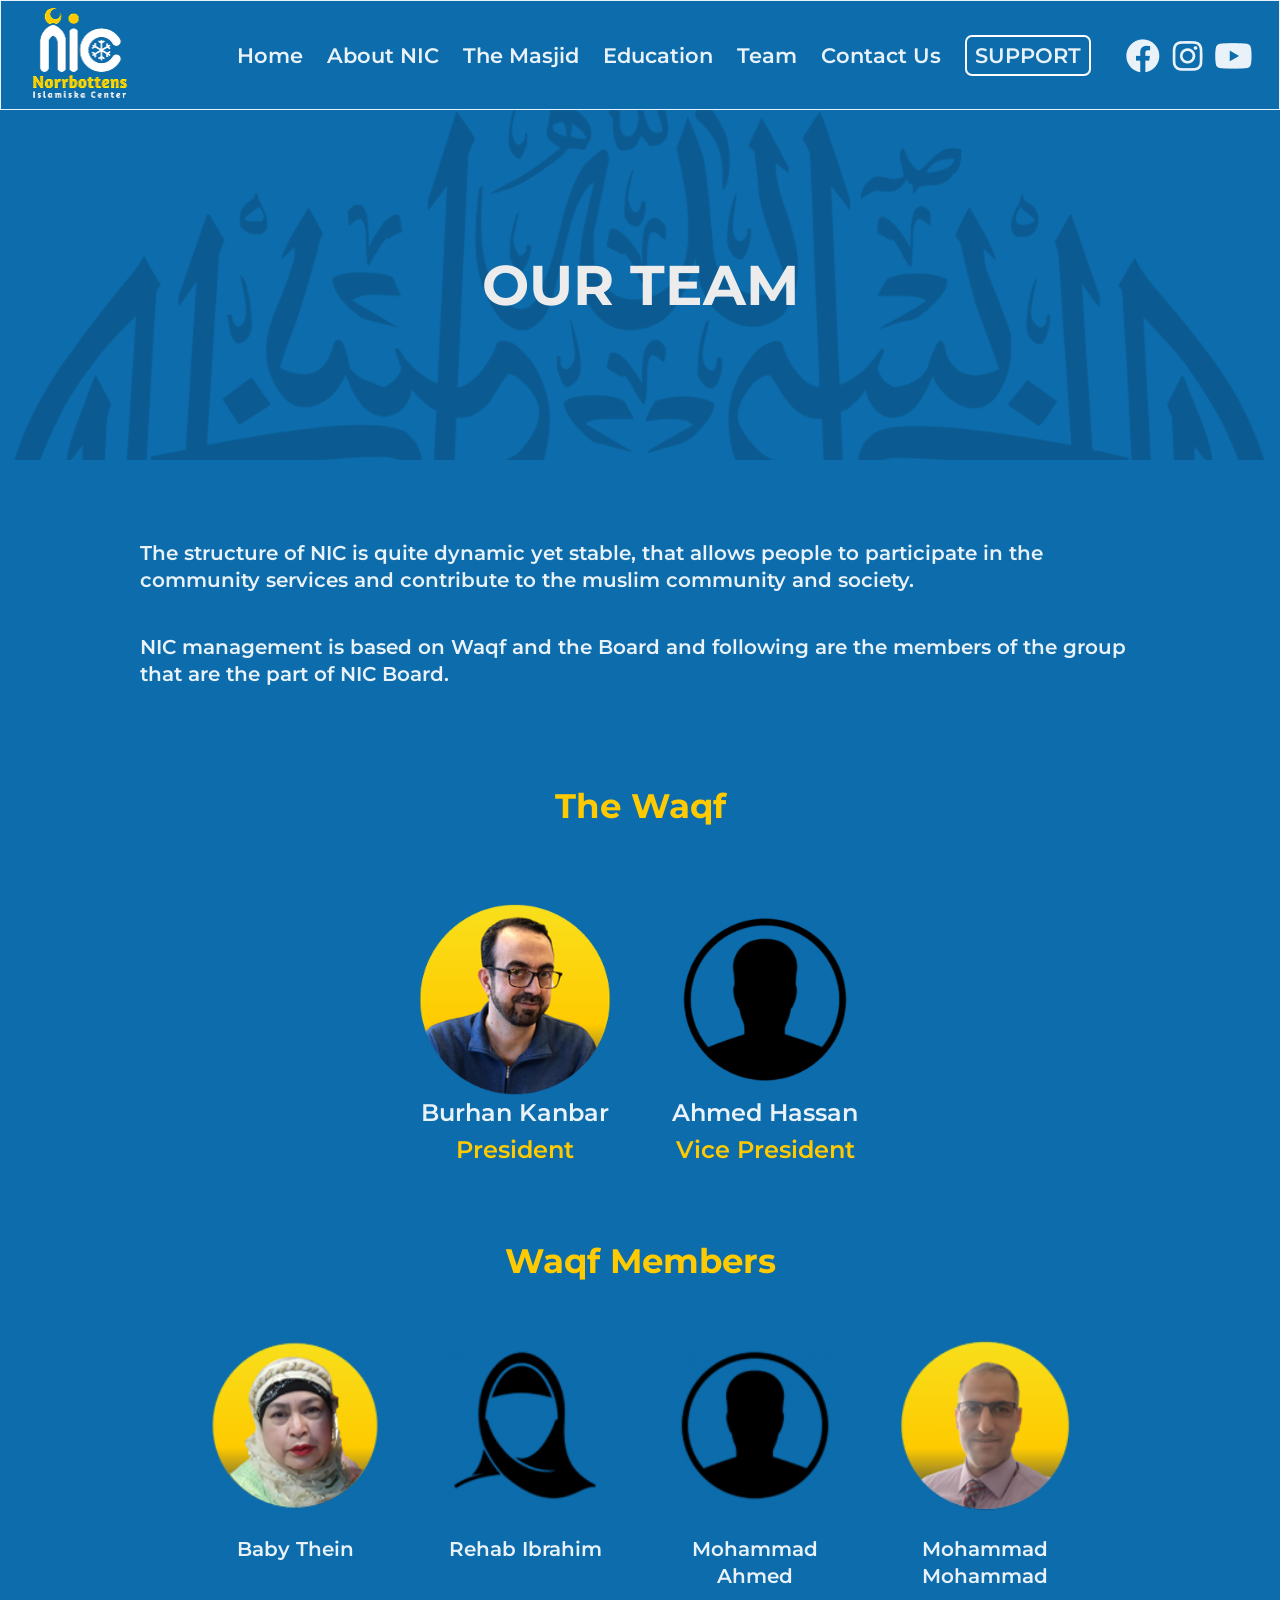
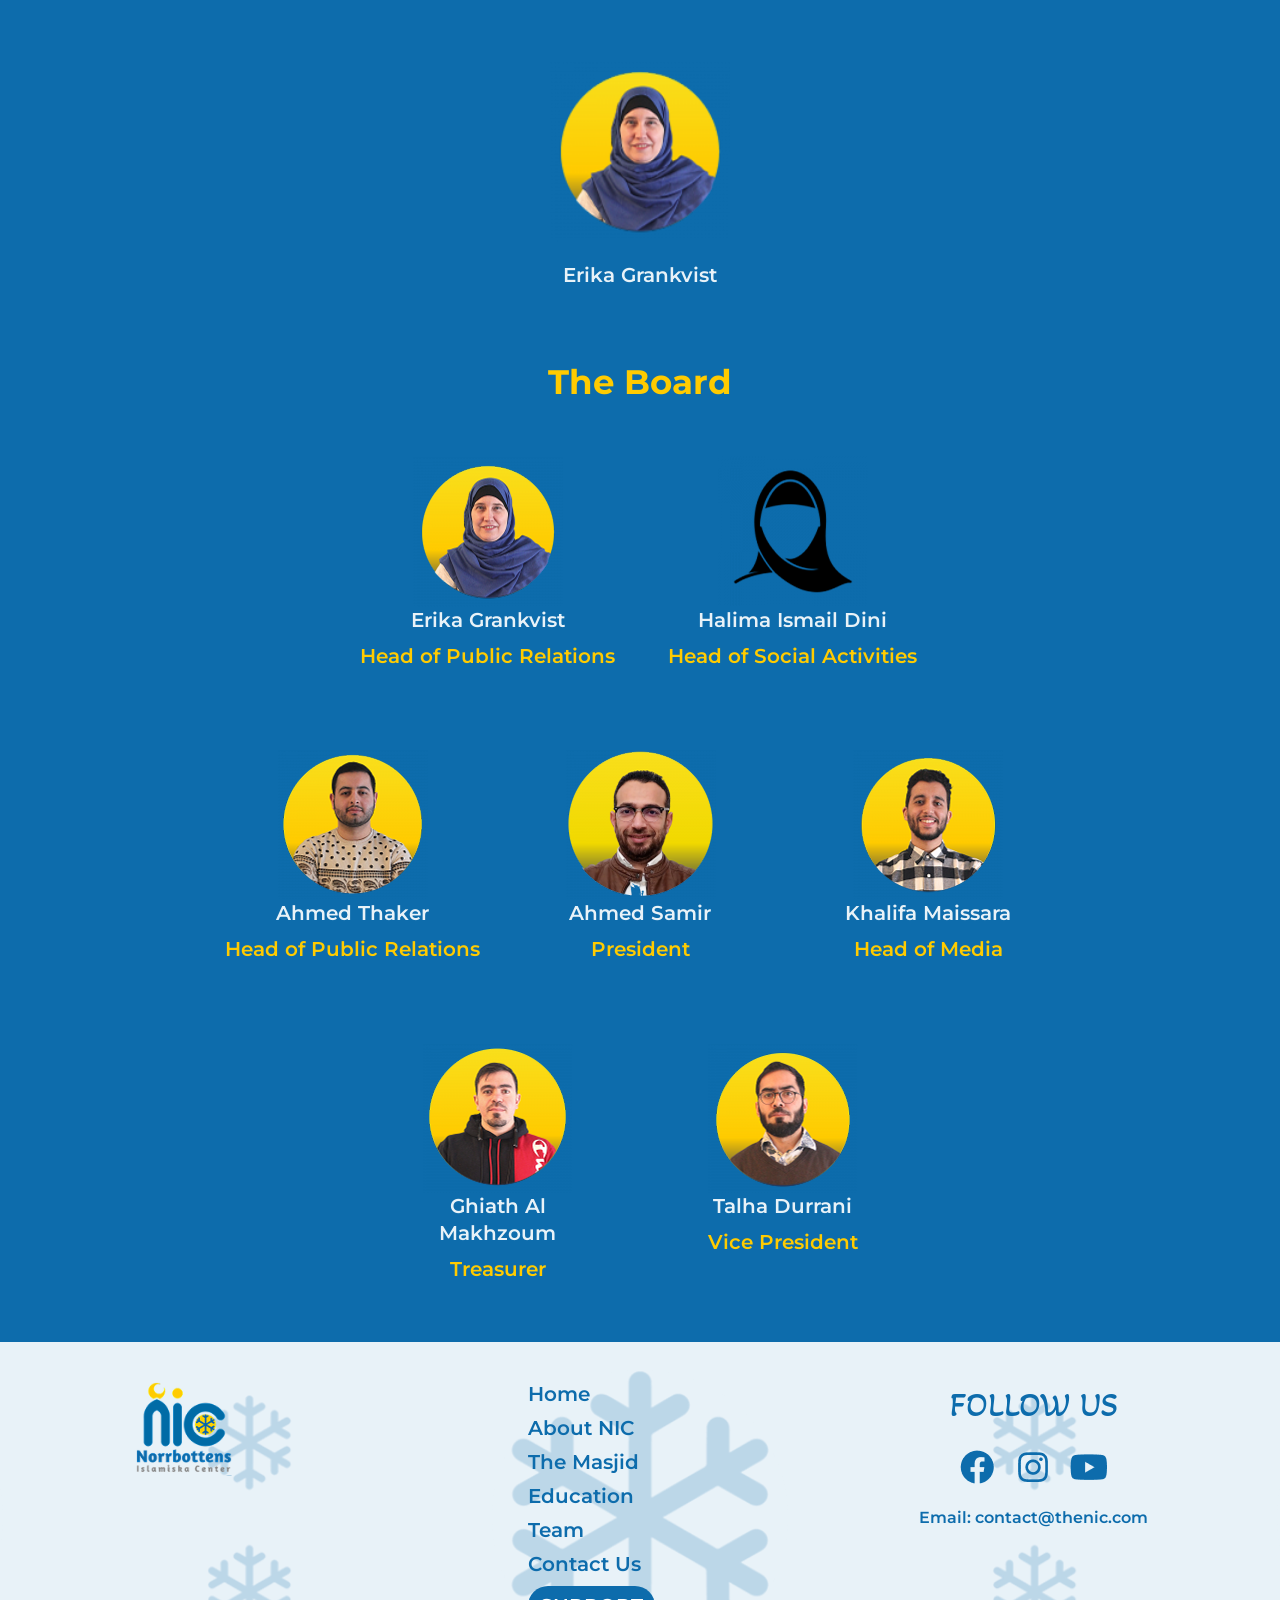
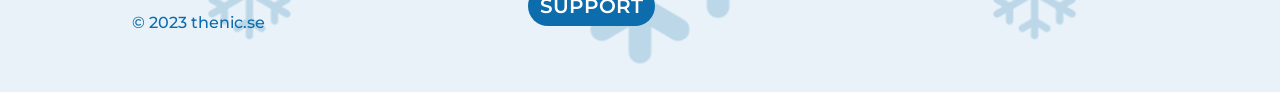
<file: team.html>
<!DOCTYPE html>
<html lang="en">

<head>
  <meta charset="UTF-8" />
  <meta name="viewport" content="width=device-width, initial-scale=1.0" />
  <link rel="stylesheet" href="./style.css" />
  <link rel="stylesheet" href="./index.html" />
  <link rel="icon" type="image/x-icon" href="./Assets/footer logo.png">
  <title>Team Page</title>
</head>

<body>

  <div class="navbar">
    <div class="logo">
      <img src="./Assets/logo.png" alt="" />
    </div>

    <div class="nav_menu">
      <a href="./index.html">Home</a>
      <a href="./about.html">About NIC</a>
      <a href="./masjid.html">The Masjid</a>
      <a href="./education.html">Education</a>
      <a href="./team.html">Team</a>
      <a href="./contact.html">Contact Us</a>
      <a class="support" href="">Support</a>

      <div class="social_icons">
        <img src="./Assets/fb.png" alt="" />
        <img src="./Assets/insta.png" alt="" />
        <img src="./Assets/youtube.png" alt="" />
      </div>
    </div>
  </div>
  <div class="hero_section">
    <div class="hero_content">
      <p>OUR TEAM</p>
    </div>
  </div>

  <div class="team_content">
    <div class="para">
      <p>The structure of NIC is quite dynamic yet stable, that allows people to participate in the community services
        and contribute to the muslim community and society.</p>
      <p>NIC management is based on Waqf and the Board and following are the members of the group that are the part of
        NIC Board.</p>
    </div>

    <div class="the_waqf">
      <div class="top">The Waqf</div>
      <div class="bottom">
        <div class="bottom_items">
          <img src="./Assets/burhan.png" alt="">
          <div class="para">
            <p class="p_one">Burhan Kanbar</p>
            <p class="p_two">President</p>
          </div>

        </div>

        <div class="bottom_items">
          <img src="./Assets/ahmad hasan.png" alt="">
          <div class="para">
            <p class="p_one">Ahmed Hassan</p>
            <p class="p_two">Vice President</p>
          </div>
        </div>

      </div>
    </div>

    <!-- Waqf_members -->

    <div class="waqf_member">
      <div class="top">Waqf Members</div>
      <div class="bottom">
        <div class="bottom_items">
          <img src="./Assets/baby.png" alt="">
          <div class="para">
            <p class="p_one">Baby Thein</p>
          </div>
        </div>


        <div class="bottom_items">
          <img src="./Assets/rehab.png" alt="">
          <div class="para">
            <p class="p_one">Rehab Ibrahim</p>

          </div>
        </div>

        <div class="bottom_items">
          <img src="./Assets/mohammad ahmad.png" alt="">
          <div class="para">
            <p class="p_one">Mohammad Ahmed</p>
          </div>
        </div>

        <div class="bottom_items">

          <img src="./Assets/mohammad mohammad.png" alt="">


          <div class="para">
            <p class="p_one">Mohammad
              Mohammad</p>

          </div>

        </div>

        <div class="bottom_items">

          <img src="./Assets/erika.png" alt="">


          <div class="para">
            <p class="p_one">Erika Grankvist</p>
          </div>

        </div>

      </div>


      <!-- The Board -->

      <div class="the_board">
        <div class="top">The Board</div>
        <div class="bottom one">
          <div class="bottom_items">
            <img src="./Assets/erika.png" alt="">
            <div class="para">
              <p class="p_one">Erika Grankvist</p>
              <p class="p_two">Head of Public Relations</p>
            </div>
          </div>
          <div class="bottom_items">
            <img src="./Assets/rehab.png" alt="">
            <div class="para">
              <p class="p_one">Halima Ismail Dini
              </p>
              <p class="p_two">Head of Social Activities</p>
            </div>
          </div>

          <!-- bottom_item two -->
          <div class="bottom two">
            <div class="bottom_items">
              <img src="./Assets/ahmad thakar.png" alt="">
              <div class="para">
                <p class="p_one">Ahmed Thaker</p>
                <p class="p_two">Head of Public Relations</p>
              </div>
            </div>
            <div class="bottom_items">
              <img src="./Assets/ahmed samir.png" alt="">
              <div class="para">
                <p class="p_one">Ahmed Samir
                </p>
                <p class="p_two">President</p>
              </div>
            </div>

            <div class="bottom_items">
              <img src="./Assets/khalifa.png" alt="">
              <div class="para">
                <p class="p_one">Khalifa Maissara</p>
                <p class="p_two">Head of Media</p>
              </div>
            </div>

          </div>
          <!-- bottom three -->

          <div class="bottom three">
            <div class="bottom_items">
              <img src="./Assets/ghiath.png" alt="">
              <div class="para">
                <p class="p_one">Ghiath Al Makhzoum</p>
                <p class="p_two">Treasurer</p>
              </div>
            </div>
            <div class="bottom_items">
              <img src="./Assets/talha.png" alt="">
              <div class="para">
                <p class="p_one">Talha Durrani</p>
                <p class="p_two">Vice President</p>
              </div>
            </div>



          </div>



        </div>

      </div>

      </div>

      </div>


      <!-- Footer -->
      <div class="footer">
        <div class="logo">
          <img src="./Assets/footer logo.png" alt="" />
          <p>© 2023 thenic.se</p>
        </div>

        <div class="footer_menu">


          <a href="./index.html">Home</a>
          <a href="./about.html">About NIC</a>
          <a href="./masjid.html">The Masjid</a>
          <a href="./education.html">Education</a>
          <a href="./team.html">Team</a>
          <a href="./contact.html">Contact Us</a>
          <a class="support" href="">Support</a>


        </div>

        <div class="social_icons">
          <div class="head">Follow Us</div>
          <div class="img">
            <img src="./Assets/footer fb.png" alt="" />
            <img src="./Assets/footer insta.png" alt="" />
            <img src="./Assets/footer yt.png" alt="" />
          </div>
          <div class="email">Email: contact@thenic.com</div>
        </div>

      </div>





</body>

</html>
</file>
<file: style.css>
@import url("https://fonts.googleapis.com/css2?family=Montserrat:ital,wght@0,100..900;1,100..900&display=swap");
@import url("https://fonts.googleapis.com/css2?family=Almarai:wght@300;400;700;800&family=Montserrat:ital,wght@0,100..900;1,100..900&display=swap");
@import url("https://fonts.googleapis.com/css2?family=Inter:ital,opsz,wght@0,14..32,100..900;1,14..32,100..900&family=Noto+Sans+Arabic:wght@100..900&display=swap");
@import url("https://fonts.googleapis.com/css2?family=Almarai:wght@300;400;700;800&family=Inter:ital,opsz,wght@0,14..32,100..900;1,14..32,100..900&family=Noto+Sans+Arabic:wght@100..900&display=swap");
@import url("https://fonts.googleapis.com/css2?family=Akaya+Telivigala&display=swap");

* {
  /* margin: 0;
  padding: 0; */
  box-sizing: border-box;
}

body {
  margin: 0;
  padding: 0;
  font-family: "Montserrat", sans-serif;

  box-sizing: border-box;
}

/* navbar */
/* ************************************************************** */

.navbar {
  display: flex;
  background-color: #0d6cac;
  color: #e8f2f8;
  font-family: "Montserrat", sans-serif;
  height: 110px;
  padding: 17px 27px;
  justify-content: space-between;
  align-items: center;
  border: 1px solid #e8f2f8;
}

.navbar .logo {
  display: flex;
  align-items: center;
}

.navbar .logo:hover {
  cursor: pointer;
}

.navbar .logo img {
  width: 100px;
  height: auto;
}

.navbar .nav_menu {
  display: flex;
  font-weight: 600;
  font-size: 21px;
  line-height: 25px;
  gap: 30px;
}

.navbar .nav_menu a {
  text-decoration: none;
  color: #e8f2f8;
}

.navbar .nav_menu a:active {
  color: #ffcb00;
}

.navbar .nav_menu .support {
  border: 2px solid #ffffff;
  padding: 6px 8px;
  border-radius: 7px;
  text-transform: uppercase;
  /* margin-left: 20px; */
  margin-right: 10px;
  gap: unset;
  cursor: pointer;
}

.navbar .nav_menu .support:hover {
  background-color: #e8f2f8;
  color: #0d6cac;
}

.navbar .nav_menu a {
  display: flex;
  align-items: center;
}

/* .navbar .nav_menu a:nth-child(1) {
  color: #ffcb00;
} */

/* .navbar .nav_menu a:hover {
  cursor: pointer;
  color: #FFCB00;
} */

.navbar .nav_menu .social_icons {
  display: flex;
  align-items: center;
  gap: 10px;
}

.navbar .nav_menu .social_icons img {
  cursor: pointer;
}

/* hero section */
/* *********************************************************** */

.hero_section {
  /* height: 90vh; */
  background-color: #0d6cac;
  background-image: url(./Assets/calligraphy.png);
  background-repeat: no-repeat;
  /* background-position: center; */
  background-size: cover;
  /* display: flex; */
  /* flex-direction: column; */
  /* justify-content: space-around; */
  color: #e8f2f8;
  /* align-items: center; */
  /* gap: 20px; */
}

.hero_content {
  display: flex;
  flex-direction: column;
  justify-content: space-evenly;
  align-items: center;
  height: 100%;
  text-align: center;
  padding: 80px 0;
}

.hero_section .hero_content .top p {
  font-family: "Almarai", sans-serif;
  font-weight: 300;
  font-size: 34px;
  line-height: 47px;
}

.hero_section .hero_content .middle p:nth-child(1) {
  font-family: "Noto Sans Arabic", sans-serif;
  font-size: 64px;
  line-height: 47px;
  color: #ffcb00;
  font-weight: 900;
}

.hero_section .hero_content .middle p:nth-child(2) {
  font-size: 36px;
  font-weight: 500;
  line-height: 35px;
  color: #ececec;
  text-transform: uppercase;
}

.hero_section .hero_content .bottom p {
  font-size: 16px;
  font-weight: 600;
  line-height: 27px;
  color: #e8f2f8;
}

/* salah area */
/* *********************************************************** */

.salah_area {
  /* border: 1px solid red; */
  display: flex;
  /* height: 70vh; */
  background-color: #e8f2f8;
  justify-content: space-around;
  align-items: center;
  padding: 51px 54px;
}

.salah_area .prayer_section {
  border: 3px solid #ffcb00;
  width: 334px;
  height: auto;
  /* height: 438px; */
  border-top-left-radius: 220px;
  border-top-right-radius: 220px;
  align-self: center;
}
.salah_area .prayer_section .prayer_header {
  display: flex;
  flex-direction: column;
  justify-content: center;
  align-items: center;
}

.salah_area .prayer_section .prayer_header p:nth-child(1) {
  font-weight: 400;
  font-size: 22px;
  line-height: 32px;
  color: #0d6cac;
  text-align: center;
}

.salah_area .prayer_section .prayer_header p:nth-child(3) {
  font-weight: 500;
  font-size: 20px;
  color: #0d6cac;
}

.salah_area .prayer_section .prayer_timing .prayer_item {
  display: flex;
  justify-content: space-between;
  align-items: center;
  line-height: 1px;
  padding: 5px 10px;
  text-transform: uppercase;
  font-weight: 400;
  font-size: 20px;
  color: #0d6cac;
}

.facebook_feeds {
  display: flex;
  flex-direction: column; /* Title upar, feeds neeche */
  align-items: center;
  justify-content: center;
  gap: 10px; /* Title aur feeds ke beech gap */
  /* width: 100%; */
  padding: 20px;
}

.facebook_feeds .title {
  display: flex;
  font-weight: 700;
  font-size: 33px;
  color: #0d6cac;
  line-height: 47px;
  text-transform: uppercase;
}

.facebook_feeds .img_container {
  display: flex;
  gap: 10px;
}

.facebook_feeds .img_container .img {
  display: flex;
  width: 256px;
  height: 310px;
  border-radius: 20px;
  flex-direction: column;
  cursor: pointer;
}
.facebook_feeds .img img {
  /* border-radius: 8px; */
}

.facebook_feeds .img .fb {
  background-color: white;
  padding: 10px 20px;
  text-align: right;
}

/* mission area */
/* ********************************************** */

.mission {
  display: flex;
  justify-content: space-between;
  align-items: center;
  background-color: #0d6cac;
  color: #e8f2f8;
  padding: 33px 57px;
  }

.mission .left {
  display: flex;
  flex-direction: column;
  align-items: center;
  justify-content: fle;
  width: 45%;
  gap: 20px;
  align-self: baseline;
}

.mission .left .top h1 {
  font-weight: 900;
  font-size: 34px;
  line-height: 47px;
  text-align: center;
}

.mission .left .top p.para_one {
  font-weight: 400;
  font-size: 16px;
  line-height: 27px;
  text-align: justify;
}

.mission .left .bottom {
  display: flex;
  flex-direction: column;
  justify-content: center;
  align-items: center;
}

.mission .left .bottom h2 {
  font-weight: 900;
  font-size: 27px;
  line-height: 38px;
  text-align: center;
}

.mission .left .bottom p.para_two {
  font-weight: 500;
  font-size: 16px;
  line-height: 27px;
  color: #ffcb00;
  text-align: center;
}

.mission .left .bottom button.btn {
  display: flex;
  justify-content: center;
  align-items: center;
  text-transform: uppercase;
  border-radius: 30px;
  padding: 17px 42px;
  background-color: #ffcb00;
  border: none;
  color: #0d6cac;
  font-weight: 700;
  font-size: 14px;
  line-height: 18px;
  width: 190px;
  cursor: pointer;
}

.mission .left .bottom button.btn:hover {
  color: #ffcb00;
  background-color: #0d6cac;
  border: 1px solid #4eadec;
}

.mission .right {
  display: flex;
  flex-direction: column;
  justify-content: center;
  align-items: center;
  font-weight: 700;
  font-size: 22px;
  line-height: 27px;
  cursor: pointer;
}

.mission .right img {
width: 100%;
}


/* quran hadith */
/* ********************************************** */

.quran_hadith {
  display: flex;
  flex-direction: column;
  align-items: center;
  justify-content: center;
  background-color: #e8f2f8;
  color: #0d6cac;
  gap: 40px;
  padding: 40px 0px;
}

.quran_hadith .top {
  display: flex;
  flex-direction: column;
  justify-content: center;
  align-items: center;
  width: 55%;
}

.quran_hadith .top .quranic_verse,
.quran_hadith .bottom .quranic_verse {
  font-weight: 700;
  font-size: 33px;
  line-height: 47px;
  margin-top: 15px;
}

.quran_hadith .top p.one {
  font-weight: 400;
  font-size: 16px;
  line-height: 27px;
  text-align: center;
}

.quran_hadith .top p.two {
  font-weight: 700;
  font-size: 16px;
  line-height: 27px;
  font-family: "Almarai", sans-serif;
}

.quran_hadith .top p.two {
  font-weight: 400;
  font-size: 16px;
  line-height: 27px;
}

.quran_hadith .top p.three {
  font-weight: 400;
  font-size: 16px;
  line-height: 27px;
  text-align: center;
}

.quran_hadith .bottom {
  display: flex;
  flex-direction: column;
  justify-content: center;
  align-items: center;
  width: 75%;
}

.quran_hadith .bottom p.one {
  font-weight: 400;
  font-size: 16px;
  line-height: 27px;
  text-align: center;
}

/* Gallery */
/* ********************************************************** */
.gallery {
  padding: 1px 60px 45px 60px;
  background-color: #e8f2f8;
}

.gallery h1 {
  font-weight: 700;
  font-size: 34px;
  line-height: 47px;
  margin-top: 30px;
  color: #0d6cac;
  text-align: center;
}

.gallery .gallery_content {
  display: flex;
  flex-wrap: wrap;
  justify-content: center;
  align-items: center;
  gap: 8px;
}

.gallery .gallery_content .box {
  width: 275px;
  height: 172px;
  border-radius: 3px;
  cursor: pointer;
  display: flex;
  justify-content: center;
  align-items: center;
  
}

.gallery .gallery_content .box img {
  border-radius: 3px;
  object-fit: cover;
  width: 100%;
  height: 100%;
  
}

/* Location */
/* ********************************************* */

.location_container {
  padding: 30px 150px;
  background-color: #0d6cac;
}

.location_container h1 {
  font-weight: 700;
  font-size: 34px;
  line-height: 47px;
  color: #e8f2f8;
  text-align: center;
}

.location_container .map {
  display: flex;
  justify-content: center;
}

/* footer */
/* ************************************************* */

.footer {
  display: flex;
  padding: 40px 0;
  justify-content: space-around;

  background-image: url(./Assets/footer\ background.png);
  background-position: center;
  background-repeat: no-repeat;
  background-size: cover;
  background-color: #e8f2f8;
  height: 350px;
  color: #0d6cac;
}

.footer .logo {
  display: flex;
  align-items: flex-start;
  flex-direction: column;
  justify-content: space-between;
  height: 100%;
}

.footer .logo p {
  font-weight: 500;
  font-size: 16px;
  line-height: 27px;
  cursor: pointer;
}

.footer .logo img {
  width: 100px;
  height: auto;
  cursor: pointer;
}

.footer .footer_menu {
  display: flex;
  flex-direction: column;
  font-weight: 600;
  font-size: 20px;
  line-height: 24px;
  gap: 10px;
  align-items: flex-start;
}

.footer .footer_menu a {
  text-decoration: none;
  color: #0d6cac;
}

.footer .footer_menu a:active {
  color: #ffcb00;
}

.footer .footer_menu .support {
  padding: 8px 12px;
  border-radius: 30px;
  text-transform: uppercase;
  /* margin-left: 20px; */
  /* margin-right: 10px; */
  /* gap: unset; */
  cursor: pointer;
  background-color: #0d6cac;
  color: #ffffff;
}

.footer .footer_menu .support:hover {
  background-color: #ffffff;
  color: #0d6cac;
}

.footer .footer_menu .footer_items:hover {
  cursor: pointer;
}

.footer .social_icons {
  display: flex;
  align-items: center;
  flex-direction: column;
  /* justify-content: start; */
  gap: 20px;
}

.footer .social_icons .head {
  font-family: "Akaya Telivigala", system-ui;
  font-weight: 400;
  font-size: 34px;
  line-height: 47px;
  text-transform: uppercase;
}

.footer .social_icons .img {
  display: flex;
  align-items: center;
  justify-content: start;
  gap: 20px;
}

.footer .social_icons .img img:hover {
  cursor: pointer;
}

.footer .social_icons .email {
  font-weight: 600;
  font-size: 16px;
  line-height: 27px;
  cursor: pointer;
}

.footer .social_icons .email:hover {
  color: #ffcb00;
}

/* About Page */

/* hero section */
/* ********************************************** */

.hero_section {
  /* height: 65vh; */
  background-color: #0d6cac;
  background-image: url(./Assets/calligraphy.png);
  background-repeat: no-repeat;
  /* background-position: center; */
  background-size: cover;
  /* display: flex; */
  /* flex-direction: column; */
  /* justify-content: space-around; */
  color: #e8f2f8;
  /* align-items: center; */
  /* gap: 20px; */
}

/* .hero_content {
  display: flex;
  flex-direction: column;
  justify-content: space-evenly;
  align-items: center;
  height: 100%;
  text-align: center;
  padding: 40px 0;
} */

.hero_section .hero_content p {
  font-weight: 700;
  font-size: 56px;
  line-height: 78px;
  color: #ececec;
}

.about_page .about_content,
.education_page .about_content {
  display: flex;
  flex-direction: column;
     gap: 94px;
  background-color: #0d6cac;
  /* align-items: center; */
  color: #e8f2f8;
  padding: 60px 0px;
  
}

.about_page .about_content .left,
.right {
  width: 40%;
}

.about_page .about_content .about,
.vision,
.goals,
.facilities {
  display: flex;
  /* gap: 80px; */
  justify-content: center;
  align-items: center;
}

.about_page .about_content .about .left {
  display: flex;
  flex-direction: column;
}

.about_page .about_content .about .left h1 {
  font-weight: 700;
  font-size: 34px;
  line-height: 47px;
  text-align: center;
}

.about_page .about_content .about .left p {
  font-weight: 400;
  font-size: 16px;
  line-height: 27px;
}

.about_page .about_content .about .right {
  display: flex;
  justify-content: center;
}

.about_page .about_content .vision .left {
  display: flex;
  justify-content: center;
}

.about_page .about_content .vision .right {
  display: flex;
  flex-direction: column;
}

.about_page .about_content .vision .right h1 {
  font-weight: 700;
  font-size: 34px;
  line-height: 47px;
  text-align: center;
}

.about_page .about_content .vision .right p {
  font-weight: 400;
  font-size: 16px;
  line-height: 27px;
}

.about_page .about_content .goals .left {
  display: flex;
  flex-direction: column;
}

.about_page .about_content .goals .left h1 {
  font-weight: 700;
  font-size: 34px;
  line-height: 47px;
  text-align: center;
}

.about_page .about_content .goals .left p {
  font-weight: 400;
  font-size: 16px;
  line-height: 27px;
}

.about_page .about_content .goals .left ul {
  list-style: none;
}

.about_page .about_content .goals .right {
  display: flex;
  justify-content: center;
}

.about_page .about_content .facilities h1 {
  font-weight: 700;
  font-size: 34px;
  line-height: 47px;
  text-align: center;
}

.about_page img {
    cursor: pointer;
    width: 100%;
}

.about_page .about_content .facilities .fac_img {
  display: flex;
  justify-content: center;
}

.about_page .about_content .facilities .left {
  visibility: hidden;
}

/* Masjid Page */
/* *********************************************** */

.masjid_page .main_content {
  background-color: #0d6cac;
  gap: 150px;
  color: #e8f2f8;
  padding: 60px 100px;
  display: flex;
  flex-direction: column;
}

.masjid_page .main_content .left,
.right {
  width: 40%;
}

.masjid_page .main_content .geographical,
.masjid_page .main_content .current {
  display: flex;
  gap: 80px;
  justify-content: center;
  align-items: center;
}

/* **************** */

.masjid_page .main_content .left {
  display: flex;
  flex-direction: column;
}

.masjid_page .main_content .left h1 {
  font-weight: 700;
  font-size: 34px;
  line-height: 47px;
  /* text-align: center; */
}

.masjid_page .main_content .left p {
  font-weight: 400;
  font-size: 16px;
  line-height: 27px;
}

.masjid_page .main_content .right {
  display: flex;
  justify-content: center;
}

.masjid_page .main_content .gate {
  display: flex;
  gap: 20px;
  justify-content: center;
  align-items: center;
  padding: 0 50px;
}

.masjid_page img {
  cursor: pointer;
}

.masjid_page .main_content .gate .right p {
  font-weight: 600;
  font-size: 20px;
  line-height: 27px;
  color: #e8f2f8;
}

.masjid_page .main_content .current_progress {
  display: flex;
  flex-direction: column;
  justify-content: center;
  align-items: center;
  padding: 0 50px;
}

.masjid_page .main_content .current_progress h1 {
  font-weight: 700;
  font-size: 34px;
  line-height: 47px;
}

.masjid_page .main_content .current_progress p {
  font-weight: 400;
  font-size: 16px;
  line-height: 27px;
  text-align: center;
}

.donate {
  display: flex;
  flex-direction: column;
  gap: 20px;
  justify-content: center;
  align-items: center;
}

.donate .top h1 {
  font-weight: 900;
  font-size: 40px;
  line-height: 56px;
  text-align: center;
}

.donate .middle {
  display: flex;
  justify-content: center;
  align-items: center;
}

.donate .middle p {
  font-weight: 500;
  font-size: 23px;
  line-height: 27px;
  text-align: center;
  width: 50%;
}

.donate .bottom {
  display: flex;
  flex-direction: column;
  justify-content: center;
  align-items: center;
  gap: 30px;
}

.dollar {
  display: flex;
  /* width: 100%; */
  justify-content: space-between;
  align-items: flex-start;
}

.dollar .left,
.dollar .right {
  display: flex;
  gap: 10px;

  align-items: center;
  flex-direction: column;
}

.donate .bottom .dollar .left h1,
.donate .bottom .dollar .right h1 {
  font-weight: 600;
  font-size: 41px;
  line-height: 50px;
  color: #ffcb00;
  border-right: 3px solid #ffcb00; /* cursor effect */
  white-space: nowrap;
  overflow: hidden;
  display: inline-block;

  margin: 5px 0;
}

.dollar .left h1,
.dollar .left p,
.dollar .right h1,
.dollar .right p {
  margin: 0; /* default margin remove */
  padding: 0;
}

.donate .bottom .dollar .left p,
.donate .bottom .dollar .right p {
  font-weight: 600;
  font-size: 20px;
  line-height: 25px;
  color: #e8f2f8;
  width: 100%;
  text-align: center;
width: 223px;
  }

.donate .bottom .bar {
  width: 840px;
  height: 28px;
  border-radius: 18px;
  background-color: #e8f2f8;
  margin: auto;
  overflow: hidden;
}

.fill {
  width: 0%;
  height: 100%;
  background: #ffcb00; /* same as h1 color */
}

.donate .bottom .btn {
  display: flex;
  justify-content: center;
  align-items: center;

  width: 190px;
  height: 52px;
}

.donate .bottom .btn button {
  background-color: #0d6cac;
  color: #ffcb00;
  border: 2px solid #ffcb00;
  padding: 17px 42px;
  border-radius: 30px;
  cursor: pointer;
}

.donate .bottom .btn button:hover {
  background-color: #ffcb00;
  color: #0d6cac;
}

/* Education Page */
/* ********************************** */

.education_page .about_content .left,
.right {
  width: 40%;
}
.education_page .about_content .one,
.education_page .about_content .two,
.education_page .about_content .three,
.education_page .about_content .four {
  display: flex;
  gap: 80px;
  justify-content: center;
  align-items: center;
}

.education_page img {
  cursor: pointer;
  width: 100%;
}

.education_page .about_content .one .left {
  display: flex;
  flex-direction: column;
}
.education_page .about_content .one .left p {
  font-weight: 400;
  font-size: 16px;
  line-height: 27px;
}
.education_page .about_content .one .right {
  display: flex;
  justify-content: center;
}
.education_page .about_content .two .left {
  display: flex;
  justify-content: center;
}
.education_page .about_content .two .right {
  display: flex;
  flex-direction: column;
}
.education_page .about_content .two .right h1 {
  font-weight: 700;
  font-size: 34px;
  line-height: 47px;
  text-transform: uppercase;
}
.education_page .about_content .two .right p {
  font-weight: 400;
  font-size: 16px;
  line-height: 27px;
}
.education_page .about_content .three .left h2 {
  font-style: italic;
  font-weight: 800;
  font-size: 34px;
  line-height: 47px;
  color: #ffcb00;
}
.education_page .about_content .three .left p {
  font-weight: 500;
  font-size: 19px;
  line-height: 27px;
}

.education_page .school {
  display: flex;
  justify-content: space-between;
  gap: 30px;
  padding: 60px 45px;
}

.education_page .school .arabic,
.education_page .school .non_arabic {
  display: flex;
  flex-direction: column;
  gap: 40px;
  width: 50%;
}

.education_page .school .arabic .one,
.education_page .school .arabic .two,
.education_page .school .arabic .three,
.education_page .school .arabic .four {
  display: flex;
  flex-direction: column;
  gap: 10px;
  align-items: flex-start;
}

.education_page .school h3,
.education_page .school p {
  margin: 0; /* default margin hat gaya */
  padding: 0;
}

.education_page .school .non_arabic .one,
.education_page .school .non_arabic .two,
.education_page .school .non_arabic .three,
.education_page .school .non_arabic .four {
  display: flex;
  flex-direction: column;
  gap: 0px;
  align-items: flex-start;
}

.education_page .school .arabic .head,
.education_page .school .non_arabic .head {
  /* width: 50%; */
  background-color: #feb458;
  color: #ffffff;
  /* width: 555px; */
  height: auto;
  padding: 13px 25px;
  border-radius: 20px;
  font-weight: 700;
  font-size: 24px;
  line-height: 29px;
  display: flex;
  flex-wrap: nowrap;
  text-align: center;
  align-items: center;
    justify-content: center;
}

.education_page .school h3 {
  font-weight: 700;
  font-size: 16px;
  line-height: 19px;
  color: #e8f2f8;
}
.education_page .school p {
  font-weight: 400;
  font-size: 16px;
  line-height: 27px;
}

.education_page .school .non_arabic ul {
  list-style-type: decimal;
  margin: 0; /* default margin remove */
  padding-left: 0;
  list-style-position: inside;
}

/* Team Page */
/* ************************************* */

.team_content {
  display: flex;
  padding: 60px 140px;
  background-color: #0d6cac;
  flex-direction: column;
  gap: 75px;
}

.team_content .para {
  font-weight: 600;
  font-size: 20px;
  line-height: 27px;
  color: #e8f2f8;
  display: flex;
  flex-direction: column;
}

/* The Waqf */
/* ******************** */

.team_content .the_waqf {
  display: flex;
  flex-direction: column;
  gap: 70px;
  align-items: center;
  justify-content: center;
}

.team_content img {
  cursor: pointer;
}

.team_content .the_waqf .top,
.team_content .waqf_member .top {
  font-weight: 700;
  font-size: 34px;
  line-height: 47px;
  color: #ffcb00;
  text-align: center;
}

.team_content .the_waqf .bottom {
  display: flex;
  justify-content: center;
  align-items: center;
  gap: 50px;
}

.team_content .the_waqf .bottom .bottom_items {
  width: 200px;
  display: flex;
  flex-direction: column;
}

/* .team_content .the_waqf .bottom .left,
.team_content .the_waqf .bottom .right {
  display: flex;
  width: 200px;
  flex-direction: column;
  align-items: center; 
  justify-content: center;
  gap: 20px; 
} */

.team_content .the_waqf .bottom p {
  text-align: center;
  margin: 0;
  padding: 0;
}

.team_content .the_waqf .bottom img {
  object-fit: cover;
}

.team_content .the_waqf .bottom .p_one {
  font-weight: 600;
  font-size: 24px;
  line-height: 27px;
  color: #e8f2f8;
}

.team_content .the_waqf .bottom .p_two {
  font-weight: 600;
  font-size: 24px;
  line-height: 27px;
  color: #ffcb00;
}

.team_content .the_waqf .bottom .para {
  display: flex;
  gap: 10px;
}

/* waqf_members */
/* ********************************** */

.team_content .waqf_member {
  display: flex;
  flex-direction: column;
  gap: 50px;
  align-items: center;
  justify-content: center;
}

.team_content .waqf_member .bottom {
  display: flex;
  justify-content: center;
  align-items: flex-start;
  flex-direction: row;
  flex-wrap: wrap;
  gap: 50px;
}

.team_content .waqf_member .bottom .bottom_items {
  width: 180px;
  display: flex;
  flex-direction: column;
}

.team_content .waqf_member .bottom .bottom_items .para {
  display: flex;
  justify-content: center;
  align-items: center;
  font-weight: 600;
  font-size: 20px;
  line-height: 27px;
  color: #e8f2f8;
  text-align: center;
}

/* .team_content .waqf_member .bottom .bottom_items .top{
  display: flex;
  align-items: flex-start;
  justify-content: center;
}

.team_content .waqf_member .bottom .bottom_items .bottom{
  display: flex;
  align-items: flex-start;
  justify-content: center; */

/* The Board */
/* ************************************ */

.team_content .the_board {
  display: flex;
  flex-direction: column;
  gap: 50px;
  align-items: center;
  justify-content: center;
}

.team_content .the_board .one {
  display: flex;
  justify-content: center;
  align-items: flex-start;
  flex-direction: row;
  flex-wrap: wrap;
  gap: 50px;
}

.team_content .the_board .bottom .bottom_items {
  /* width: auto; */
  display: flex;
  flex-direction: column;
  justify-content: center;
  align-items: center;
}

.team_content .the_board .bottom {
  display: flex;
  gap: 80px 125px;
}

.team_content .the_board .bottom .bottom_items .para {
  display: flex;
  justify-content: center;
  align-items: center;
  font-weight: 600;
  font-size: 20px;
  line-height: 27px;
  color: #e8f2f8;
  text-align: center;
  gap: 10px;
}

.team_content .the_board .bottom .bottom_items .para p {
  margin: 0;
  padding: 0;
}

.team_content .the_board .bottom .bottom_items .bottom {
  display: flex;
  gap: 20px;
}

.team_content .the_board .bottom .bottom_items .p_two {
  font-weight: 600;
  font-size: 20px;
  line-height: 25px;
  color: #ffcb00;
  white-space: nowrap; /* 👈 wrap hone se rok dega */
}

/* bottom two */

.team_content .the_board .two {
  display: flex;
  justify-content: center;
  align-items: flex-start;
  flex-direction: row;
  flex-wrap: wrap;
  gap: 108px;
}

/* bottom three */

.team_content .the_board .three {
  display: flex;
  justify-content: center;
  align-items: flex-start;
  flex-direction: row;
  flex-wrap: wrap;
  gap: 105px;
}

/* Contact Us page */
/* ************************************ */

.form_section {
  padding: 80px 320px;
  background-color: #0d6cac;
  display: flex;
  flex-direction: column;
  align-items: center;
  gap: 30px;
}

.form_section p {
  font-weight: 400;
  font-size: 19px;
  line-height: 27px;
  color: #e8f2f8;
  text-align: center;
}

.form_section form {
  border: 2px solid #ffcb00;
  width: 78%;
  border-radius: 10px;
  padding: 47px 32px;
  display: flex;
  flex-direction: column;
  /* align-items: center; */
  gap: 25px;
}

.form_section form input {
  width: 100%;
  background-color: #fafafa;
  border: none;
}

.form_section form input::placeholder {
  font-weight: 400;
  font-size: 16px;
  line-height: 19px;
  color: #757575;
  font-family: "Montserrat", sans-serif;
}

.form_section form .input_main {
  height: 45px;
  padding: 10px;
}

.form_section form .input_sec {
  height: 100px;
}

.form_section form button {
  width: 196px;
  height: 48px;
  font-weight: 700;
  font-size: 14px;
  line-height: 18px;
  color: #ffffff;
  background-color: unset;
  border: none;
  cursor: pointer;
}

.form_section form button:hover {
  background-color: white;
  color: #ffcb00;
}

/* Media Queries */

/* for large screen */

@media (min-width: 1201px) {
.navbar{
  gap: 20px;
}

.navbar .nav_menu {
    gap: 24px;
}



.about_page .about_content, .education_page .about_content {
    padding: 60px 0;
}

.form_section form {
    width: 100%;
}
}


/* Large devices (Laptops) */
@media (min-width: 993px) and (max-width: 1200px) {

.navbar .nav_menu {
    font-size: 16px;
     gap: 20px;
}

.salah_area {
    gap: 30px;
}

.masjid_page img {
    width: 100%;
}

.masjid_page .main_content {
    padding: 60px 0px;
}

.form_section {
    padding: 80px 132px;
}

}


/* Medium devices (Large Tablets / Small Laptops) */
@media (min-width: 769px) and (max-width: 992px) {
.navbar .nav_menu {
    font-size: 16px;
       gap: 20px;
       flex-direction: column;
           align-items: center;
}

.navbar {
    padding: 17px 11px;
         flex-direction: column;
         height: auto;
         justify-content: center;
         align-items: center;
         gap: 29px;
}

.salah_area {
    flex-wrap: wrap;
}
.mission{
  flex-direction: column;
      padding: 33px 0px;
      gap: 40px;
}

.mission .left {
     justify-content: center;
        align-self: unset;
        width: unset;
}

.mission .left .top p.para_one {
    padding: 0px 45px;
}

.mission .right p {
   text-align: center;
}

.mission .right img {
  width: unset;
}

.location_container {
    padding: 30px 26px;
    }

    .about_page .about_content  .vision, .facilities {
        flex-direction: column-reverse;
}

.about_page .about_content .vision .right p {
    padding: 0 56px;
}

.about_page .about_content .left, .right {
    width: unset;
}

.about_page .about_content .about .left p {
    padding: 0px 50px;
    text-align: justify;
}

.about_page .about_content .goals{
flex-direction: column;
padding: 0 55px;
}

.about_page .about_content .about{
flex-direction: column;
padding: 0 55px;
}

.about_page .about_content, .education_page .about_content {
    gap: 60px;

}

.about_page .about_content .facilities .left {
    display: none;
}


.masjid_page .main_content .geographical, .masjid_page .main_content .current {
 flex-direction: column;
}

.masjid_page .main_content .left {
   width: unset;
}

.masjid_page .main_content .left h1 {
     text-align: center;
}

.masjid_page .main_content .left p {
    text-align: justify;
}

.masjid_page .main_content .gate {
     flex-direction: column;
     padding: unset;
     gap: 91px;
     text-align: center;
}

.masjid_page .midd img{
 transform: rotate(90deg);
}

.masjid_page .main_content .current_progress {
padding: unset;
}

.masjid_page .main_content .current_progress p {
       text-align: justify;
}

.donate .middle p {
   width: unset;
}


.masjid_page .main_content {
     padding: 60px 67px;
     gap: 50px;
   }


.donate .bottom {
    width: 100%;
}


.donate .bottom .bar {
    width: 100%;
}

.team_content {
    padding: 60px 66px;
 
}

.form_section {
    padding: 80px 20px;
}

}



/* Small devices (Tablets) */
@media (min-width: 577px) and (max-width: 768px) {
 .navbar .nav_menu {
    font-size: 16px;
       gap: 20px;
       flex-direction: column;
           align-items: center;
}

.navbar {
    padding: 17px 11px;
         flex-direction: column;
         height: auto;
         justify-content: center;
         align-items: center;
         gap: 29px;
}

.hero_section {
    background-position: center;

}

.hero_section .hero_content .middle p:nth-child(1) {
    line-height: 83px;
    }

    .salah_area {
    flex-wrap: wrap;
}


.mission{
  flex-direction: column;
      padding: 33px 0px;
      gap: 40px;
}

.mission .left {
     justify-content: center;
        align-self: unset;
        width: unset;
}

.mission .left .top p.para_one {
    padding: 0px 45px;
}

.mission .right p {
   text-align: center;
}

.mission .right img {
  width: unset;
}

.quran_hadith .top .quranic_verse, .quran_hadith .bottom .quranic_verse {
    text-align: center;
}

.gallery {
    padding: 1px 20px 45px 20px;
 }

.location_container {
    padding: 30px 20px;
  }

  .about_page .about_content  .vision, .facilities {
        flex-direction: column-reverse;
}

.about_page .about_content .vision .right p {
    padding: 0 56px;
}

.about_page .about_content .left, .right {
    width: unset;
}

.about_page .about_content .about .left p {
    padding: 0px 50px;
    text-align: justify;
}

.about_page .about_content .goals{
flex-direction: column;
padding: 0 55px;
}

.about_page .about_content .about{
flex-direction: column;
padding: 0 55px;
}

.about_page .about_content, .education_page .about_content {
    gap: 60px;

}

.about_page .about_content .facilities .left {
    display: none;
}




.masjid_page .main_content .geographical, .masjid_page .main_content .current {
 flex-direction: column;
}

.masjid_page .main_content .left {
   width: unset;
}

.masjid_page .main_content .left h1 {
     text-align: center;
}

.masjid_page .main_content .left p {
    text-align: justify;
}

.masjid_page .main_content .gate {
     flex-direction: column;
     padding: unset;
     gap: 91px;
     text-align: center;
}

.masjid_page .midd img{
 transform: rotate(90deg);
}

.masjid_page .main_content .current_progress {
padding: unset;
}

.masjid_page .main_content .current_progress p {
       text-align: justify;
}

.donate .middle p {
width: auto;
}

.donate .bottom .bar {
    width: 100%;
}
.team_content {
     padding: 60px 33px;
       text-align: justify;
}

.form_section {
    padding: 80px 25px;
}

}




/* Styles for phones */
@media (max-width: 576px) {
   .navbar .nav_menu {
    font-size: 16px;
       gap: 20px;
       flex-direction: column;
           align-items: center;
}

.navbar {
    padding: 17px 11px;
         flex-direction: column;
         height: auto;
         justify-content: center;
         align-items: center;
         gap: 29px;
}

.hero_section {
    background-position: center;

}

.hero_content {
    padding: 80px 10px;
}

.hero_section .hero_content .top p {
      font-size: 35px;
 }

 .facebook_feeds .title {
    text-align: center;
}


.hero_section .hero_content .middle p:nth-child(1) {
    line-height: 83px;
   font-size: 50px;
    }

    .hero_section .hero_content .middle p:nth-child(2) {
       line-height: 51px;
   }
    
  .hero_section .hero_content .middle p{

font-size: 20px;
  }

.facebook_feeds .img_container {
    display: flex;
    align-items: center;
    justify-content: center;
}


.salah_area {
flex-direction: column;
}

.facebook_feeds .img_container {
    flex-wrap: wrap;
}

.mission {
    display: flex;
    justify-content: center;
    align-items: center;
    flex-direction: column;
    gap: 50px;
}

.mission .left {
width: unset;

}

.mission .right {
width: unset;
text-align: center;
}

.gallery {
    padding: 1px 0px 45px 0px;
  }

.quran_hadith .top .quranic_verse, .quran_hadith .bottom .quranic_verse {
     text-align: center;
}

.quran_hadith {
    padding: 40px 8px;
}

.quran_hadith .top {
  width: 100%;
}

.quran_hadith .top p.two {
     text-align: center;
}

.gallery .gallery_content  {
  gap: 30px;
}

.gallery .gallery_content .box  {
    width: 400px;
    height: 350px;
    border: 1 px solid red;
}

.gallery .gallery_content .box img  {
    
    border: 1 px solid black;
}

.location_container {
    padding: 30px 12px;
   }

.footer {
    
    justify-content: center;
   
    height: auto;
        align-items: center;
    flex-direction: column;
    gap: 30px;
    padding: ;
}

.footer .footer_menu {
    flex-direction: row;
    font-size: 20px;
    gap: 10px;
    align-items: center;
    flex-wrap: wrap;
    justify-content: center;
    padding: 0 3px;
}

.footer .logo {
    flex-direction: column;
    justify-content: center;
       align-items: center;
}

.about_page .about_content .about, .goals, .facilities {
     flex-direction: column;
}

.about_page .about_content .vision {
     flex-direction: column-reverse;
}
   
.about_page .about_content .facilities .left {
display: none;    
}
   
.about_page .about_content .left, .right {
    width: unset;
    padding: 0 33px;
    text-align: justify;
}

/* .about_page img {
       width: 440px;
 } */

 .about_page .about_content .about, .vision, .goals, .facilities {
padding: unset;
gap: 20px;
}

.about_page .about_content .vision .right {
   width: unset;
}

.masjid_page .main_content .geographical,
.masjid_page .main_content .current{
    flex-direction: column;
}


.masjid_page .main_content .current_progress h1 {
   text-align: center;
}

.donate .bottom {
    width: 100%;
    /* padding: 79px; */
}

.dollar {
    flex-direction: column;
    gap: 50px;
}

.team_content .the_waqf .bottom {

    flex-wrap: wrap;
}

.masjid_page .main_content {
   padding: 30px 28px;
   
 }

 .masjid_page .main_content .gate .right p {
 text-align: center;
}

 .masjid_page .main_content .left {
    width: unset;
    
}

 .masjid_page .main_content .right {
    width: 100%;
    padding: unset;

    
}

.masjid_page img {
 width: 100%;
}

.masjid_page .main_content .left h1 {
    text-align: center;
}


.masjid_page .main_content .left h1 {
     text-align: center;
}

.masjid_page .main_content .left p {
    text-align: justify;
}

.masjid_page .main_content .gate {
     flex-direction: column;
     padding: unset;
     gap: 91px;
     text-align: center;
}

.masjid_page .midd img{
 transform: rotate(90deg);
}

.masjid_page .main_content .current_progress {
padding: unset;
}

.masjid_page .main_content .current_progress p {
       text-align: justify;
}

.donate .middle p {
   width: unset;
}


.masjid_page .main_content {
    
     gap: 40px;
   }

   .masjid_page .top iframe{
    width: 100%;
   }

   .donate .bottom .bar {
    width: 100%;
}

.masjid_page .main_content .geographical, .masjid_page .main_content .current {
    gap: 40px;
}

.education_page .about_content .one, .education_page .about_content .two, .education_page .about_content .three, .education_page .about_content .four {
    flex-direction: column;
    gap: 20px
}

.education_page .about_content .left, .right {
    width: unset;
    padding: 0 20px;
    text-align: justify;
}

    .education_page .about_content .two {
        flex-direction: column-reverse;
    }

    .education_page .about_content .two .right h1 {
    text-align: center;
}

    .education_page .about_content .left h1,
        .education_page .about_content .left h2 
        {
      text-align: center;
    }

    .education_page .about_content .three .left p {
    text-align: center;
}

    .education_page .school {
    flex-direction: column;
}

.education_page .school .arabic, 
.education_page .school .non_arabic {
    width: unset;
}

.education_page .school .arabic .head, 
.education_page .school .non_arabic .head {
    font-size: 18px;
}

.education_page .school {
    gap: 55px;
}

.about_page .about_content, .education_page .about_content {
            gap: 40px;
 }

 .team_content {
     padding: 60px 30px;
     gap: 65px;
     /* margin: auto; */
}

.team_content .para {
text-align: center;
}

.form_section {
    padding: 30px 20px;
    background-color: #0d6cac;
    gap: 30px;
}

}
</file>
